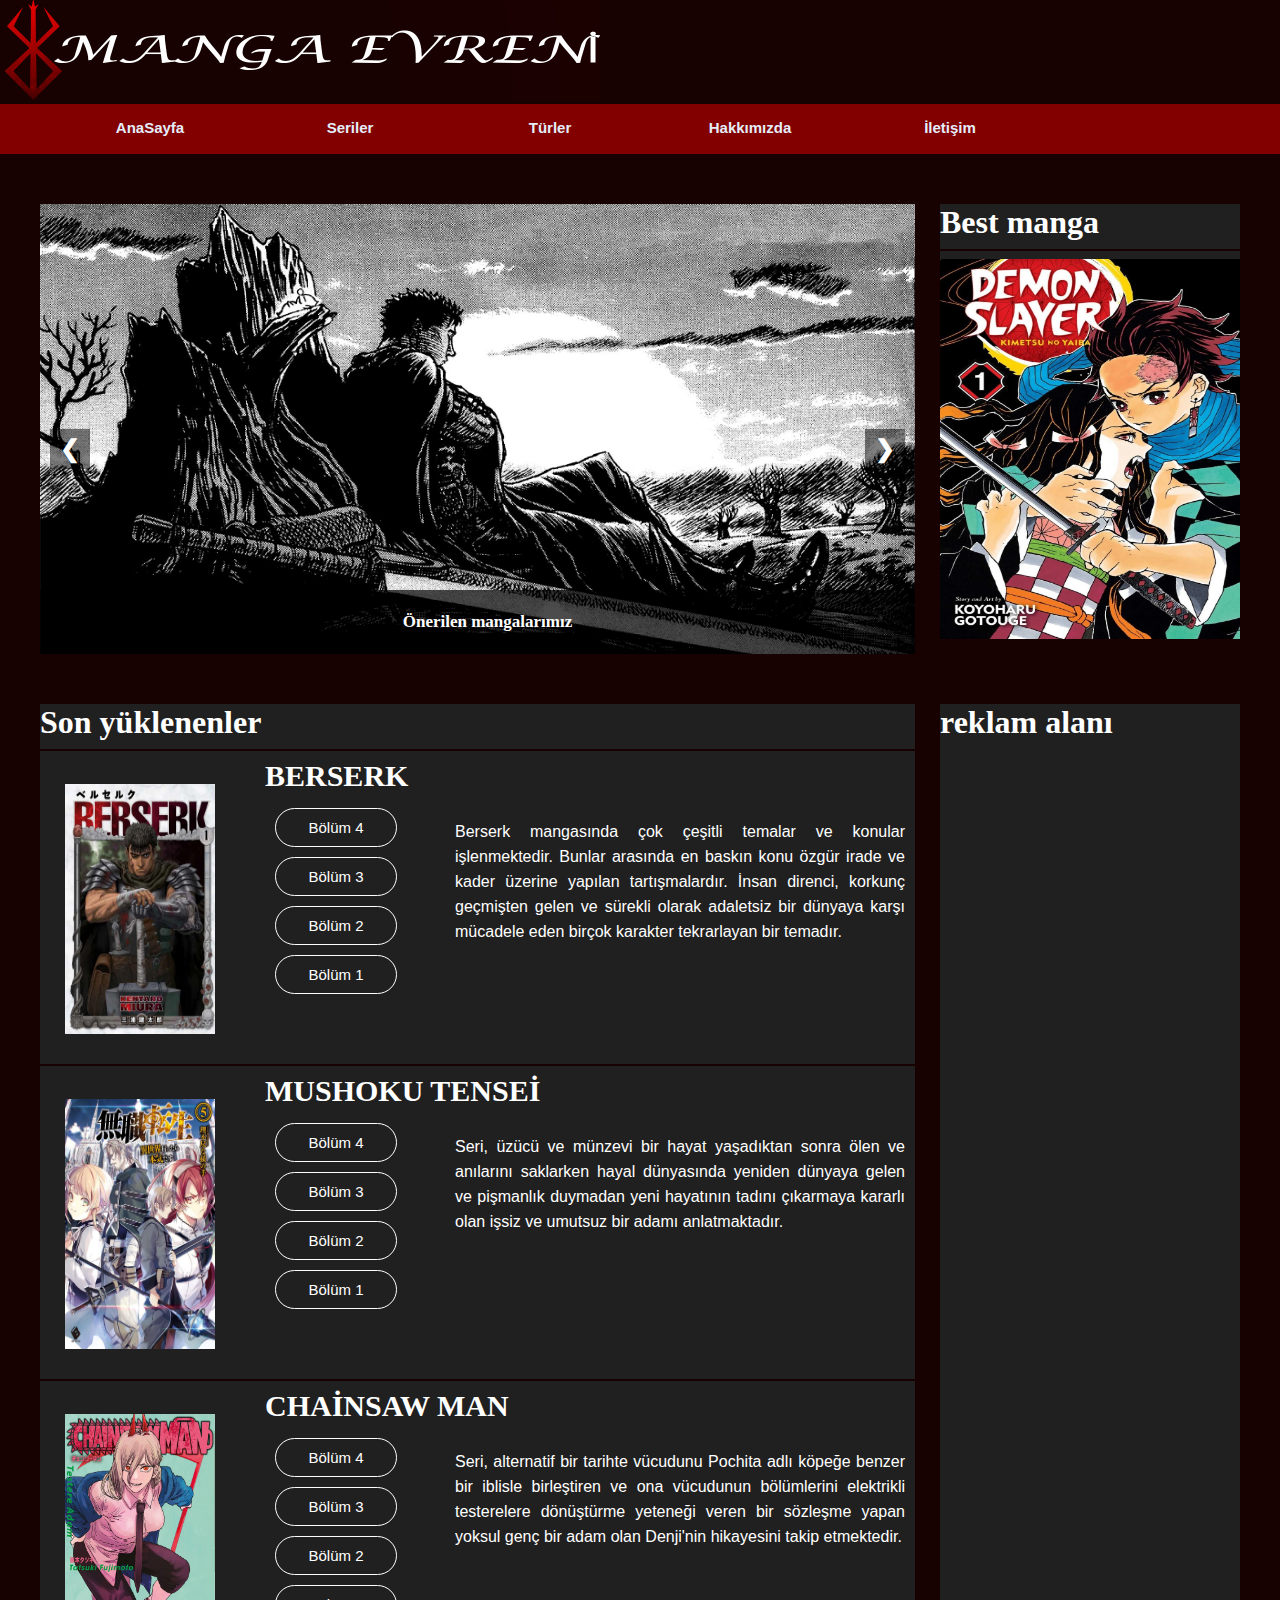
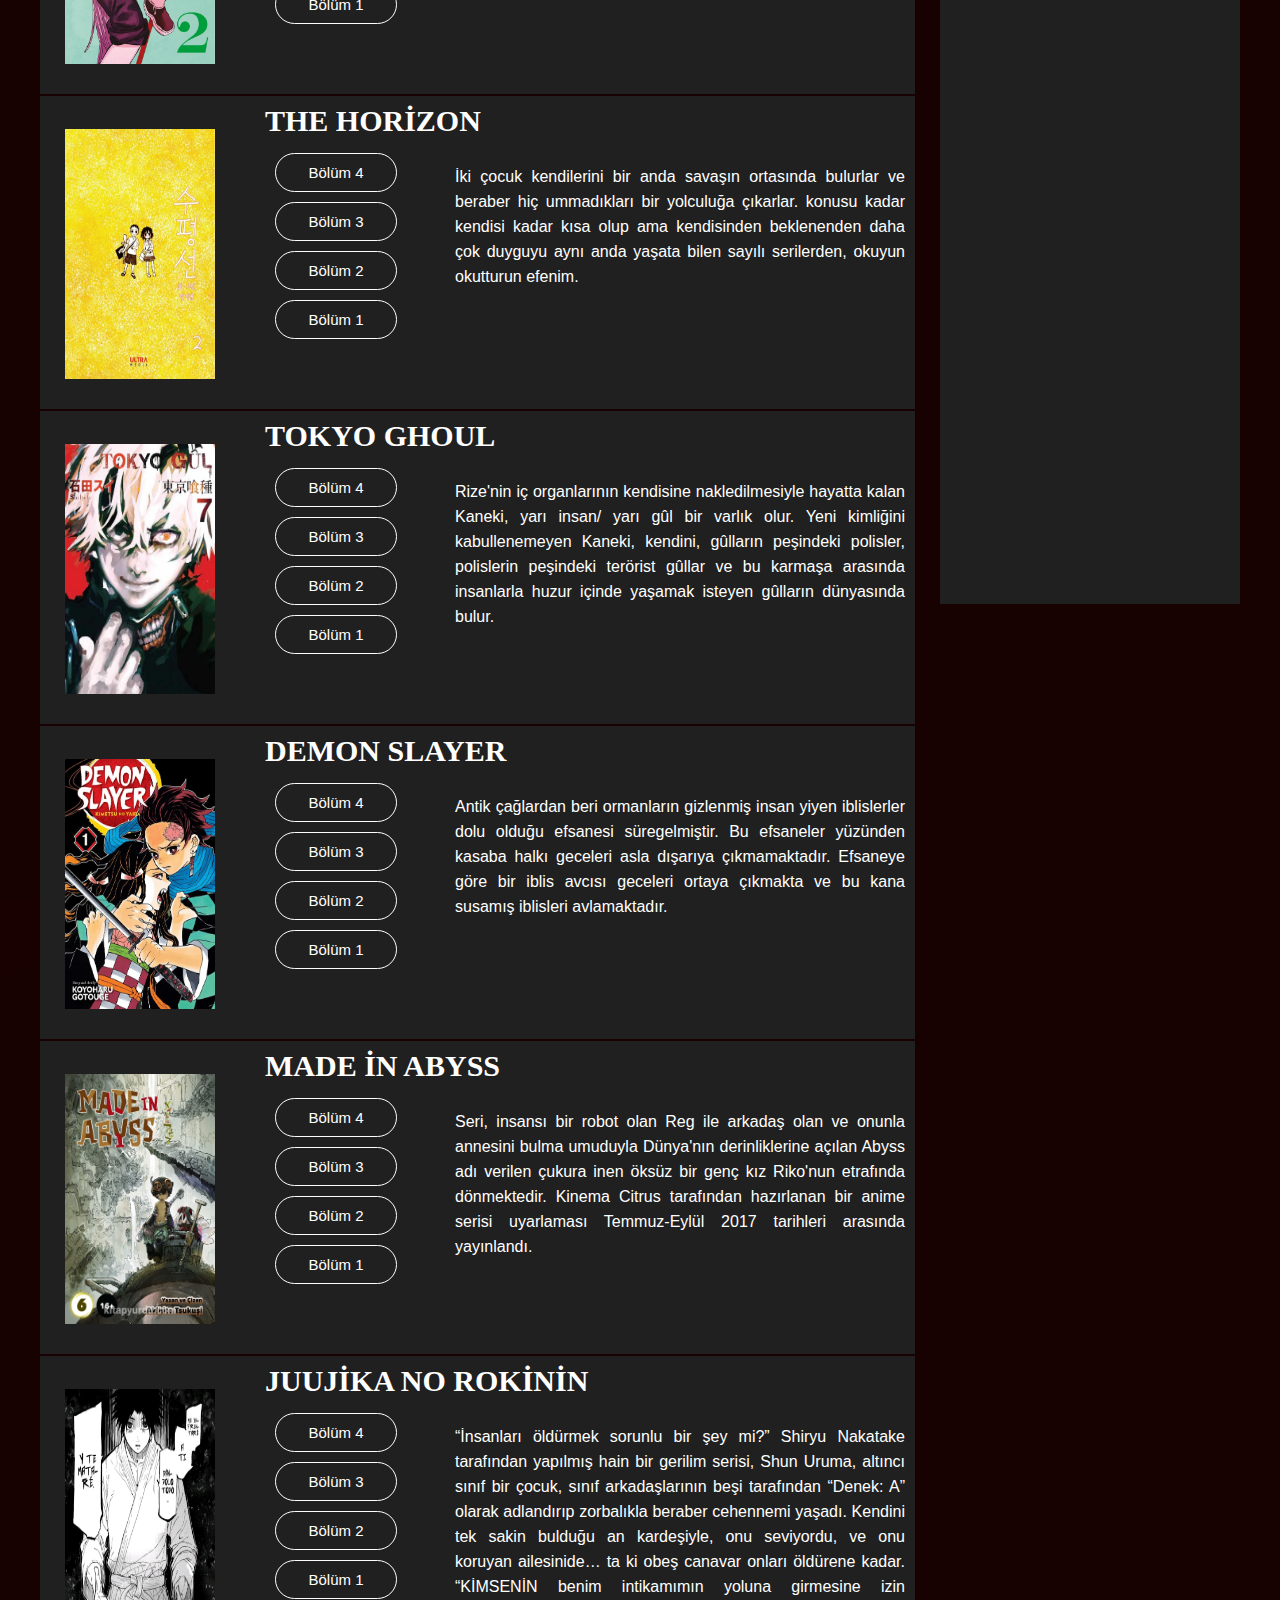
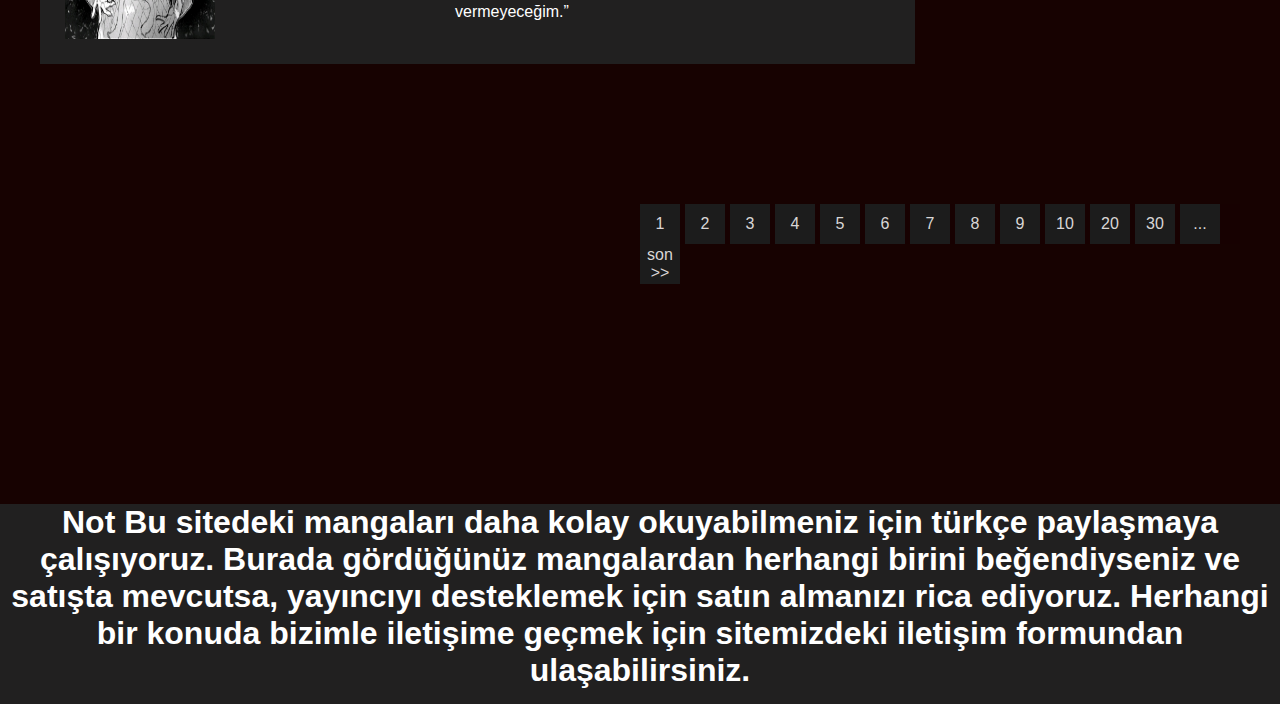
<file: index.html>
<!DOCTYPE html>
<html lang="en">
<head>
    <meta charset="UTF-8">
    <meta name="viewport" content="width=device-width, initial-scale=1.0">
    <title>Manga evreni/ AnaSayfa</title>
    <style>
        body {
            font-family: Arial, sans-serif;
            margin: 0;
            padding: 0;
        }

        .slider-container {
            width: 100%;
            overflow: hidden;
            position: relative;
        }

        .slider-wrapper {
            display: flex;
            transition: transform 0.5s ease-in-out;
        }

        .slide {
            min-width: 100%;
            box-sizing: border-box;
        }

        .slide img {
            width: 875px;
            height: 450px;
            display: block;
        }

        .arrow {
            position: absolute;
            top: 50%;
            width: 40px;
            height: 40px;
            background-color: rgba(0, 0, 0, 0.5);
            color: white;
            font-size: 24px;
            text-align: center;
            line-height: 40px;
            cursor: pointer;
            transition: background-color 0.3s ease-in-out;
        }

        .arrow:hover {
            background-color: rgba(0, 0, 0, 0.8);
        }

        .prev {
            left: 10px;
        }

        .next {
            right: 10px;
        }

        .text-container {
            position: absolute;
            bottom: 0;
            width: 100%;
            background-color: rgba(0, 0, 0, 0.7);
            color: white;
            text-align: center;
            padding: 10px;
        }
        .mngBolum li a:hover{
            background-color: #830000;
        }
        footer h1{
            font-family: Verdana, Geneva, Tahoma, sans-serif
        }

        
    </style>
    <link rel="stylesheet" href="still.css">
</head>
<body>
    <div id="container">
        <header><img src="res/banner3.jpg" alt=""></header>
        
        <nav>
            <ul>
                <li><a href="anaSayfa.html"> AnaSayfa</a></li>
                <li><a href="seriler.html">Seriler</a></li>
                <li><a href="Turler.html">Türler</a></li>
                <li><a href="hakkimizda.html">Hakkımızda</a></li>
                <li><a href="iletisim.html">İletişim</a></li>
            </ul>
        </nav>
        <section>
            <aside id="mngP">

                <div class="slider-container">
                    <div class="slider-wrapper">
                        <div class="slide">
                           <a href="mngBolum.html"><img src="res/Berserk_2.jpg" alt="Slide 1"></a> 
                        </div>
                        <div class="slide">
                            <a href="mngBolum.html"><img src="res/jujutsuKaisen.png" alt="Slide 2"></a>
                        </div>
                        <div class="slide">
                           <a href="mngBolum.html"><img src="res/tokyoGhoul.webp" alt="Slide 3"></a> 
                        </div>
                    </div>
                    <div class="text-container">
                        <p>Önerilen mangalarımız</p>
                    </div>
                    <div class="arrow prev">&#10094;</div>
                    <div class="arrow next">&#10095;</div>
                </div>
            
                <script>
                    const wrapper = document.querySelector('.slider-wrapper');
                    const slides = document.querySelectorAll('.slide');
                    const prev = document.querySelector('.prev');
                    const next = document.querySelector('.next');
            
                    let currentIndex = 0;
            
                    next.addEventListener('click', () => {
                        currentIndex = (currentIndex + 1) % slides.length;
                        updateSlider();
                    });
            
                    prev.addEventListener('click', () => {
                        currentIndex = (currentIndex - 1 + slides.length) % slides.length;
                        updateSlider();
                    });
            
                    function updateSlider() {
                        const newTransformValue = -currentIndex * 100 + '%';
                        wrapper.style.transform = 'translateX(' + newTransformValue + ')';
                    }
                </script>



            </aside>
            <aside id="mngB"><h1>Best manga</h1> <hr color="#170101"><img src="res/demonSlayerKapak.webp" style="width: 300px; height: 380px;"></aside>
            <aside id="mngLst">
                <h1>reklam alanı</h1>
            </aside>
            <aside id="manga">
                <h1>Son yüklenenler</h1>
                <hr color="#170101">
                <article>
                    <aside class="yazi">
                        <h1 class="mngBaslik"> <a href="mngBolum.html" style="text-decoration: none; color: white;">BERSERK</a></h1>
                        <p class="tanim">Berserk mangasında çok çeşitli temalar ve konular işlenmektedir. Bunlar arasında en baskın konu özgür irade ve kader üzerine yapılan tartışmalardır. İnsan direnci, korkunç geçmişten gelen ve sürekli olarak adaletsiz bir dünyaya karşı mücadele eden birçok karakter tekrarlayan bir temadır.</p>
                        <ul class="mngBolum">
                            <li><a href="mngBolum.html">Bölüm 4</a></li>
                            <li><a href="mngBolum.html">Bölüm 3</a></li>
                            <li><a href="mngBolum.html">Bölüm 2</a></li>
                            <li><a href="mngBolum.html">Bölüm 1</a></li>
                        </ul>
                    </aside>
                    <aside class="mngrsm"><a href="mngBolum.html"><img src="res/berserk-1-kapak.webp" alt=""></a></aside>
                </article>
                <hr color="#170101">
                <article>
                    <aside class="yazi">
                        <h1 class="mngBaslik"> <a href="mngBolum.html" style="text-decoration: none; color: white;">MUSHOKU TENSEİ</a></h1>
                        <p class="tanim">Seri, üzücü ve münzevi bir hayat yaşadıktan sonra ölen ve anılarını saklarken hayal dünyasında yeniden dünyaya gelen ve pişmanlık duymadan yeni hayatının tadını çıkarmaya kararlı olan işsiz ve umutsuz bir adamı anlatmaktadır.</p>
                        <ul class="mngBolum">
                            <li><a href="mngBolum.html">Bölüm 4</a></li>
                            <li><a href="mngBolum.html">Bölüm 3</a></li>
                            <li><a href="mngBolum.html">Bölüm 2</a></li>
                            <li><a href="mngBolum.html">Bölüm 1</a></li>
                        </ul>
                    </aside>
                    <aside class="mngrsm"><a href="mngBolum.html"><img src="res/MushokuTenseiKapak.jpg" alt=""></a></aside>
                </article>
                <hr color="#170101">
                <article>
                    <aside class="yazi">
                        <h1 class="mngBaslik"> <a href="mngBolum.html" style="text-decoration: none; color: white;">CHAİNSAW MAN</a></h1>
                        <p class="tanim">Seri, alternatif bir tarihte vücudunu Pochita adlı köpeğe benzer bir iblisle birleştiren ve ona vücudunun bölümlerini elektrikli testerelere dönüştürme yeteneği veren bir sözleşme yapan yoksul genç bir adam olan Denji'nin hikayesini takip etmektedir.</p>
                        <ul class="mngBolum">
                            <li><a href="mngBolum.html">Bölüm 4</a></li>
                            <li><a href="mngBolum.html">Bölüm 3</a></li>
                            <li><a href="mngBolum.html">Bölüm 2</a></li>
                            <li><a href="mngBolum.html">Bölüm 1</a></li>
                        </ul>
                    </aside>
                    <aside class="mngrsm"><a href="mngBolum.html"><img src="res/chainsaw-man-2-kapak.webp" alt=""></a></aside>
                </article>
                <hr color="#170101">
                <article>
                    <aside class="yazi">
                        <h1 class="mngBaslik"> <a href="mngBolum.html" style="text-decoration: none; color: white;">THE HORİZON</a></h1>
                        <p class="tanim">İki çocuk kendilerini bir anda savaşın ortasında bulurlar ve beraber hiç ummadıkları bir yolculuğa çıkarlar. konusu kadar kendisi kadar kısa olup ama kendisinden beklenenden daha çok duyguyu aynı anda yaşata bilen sayılı serilerden, okuyun okutturun efenim.</p>
                        <ul class="mngBolum">
                            <li><a href="mngBolum.html">Bölüm 4</a></li>
                            <li><a href="mngBolum.html">Bölüm 3</a></li>
                            <li><a href="mngBolum.html">Bölüm 2</a></li>
                            <li><a href="mngBolum.html">Bölüm 1</a></li>
                        </ul>
                    </aside>
                    <aside class="mngrsm"><a href="mngBolum.html"><img src="res/TheHorizonKapak.jpg" alt=""></a></aside>
                </article>
                <hr color="#170101">
                <article>
                    <aside class="yazi">
                        <h1 class="mngBaslik"> <a href="mngBolum.html" style="text-decoration: none; color: white;">TOKYO GHOUL</a></h1>
                        <p class="tanim">Rize'nin iç organlarının kendisine nakledilmesiyle hayatta kalan Kaneki, yarı insan/ yarı gûl bir varlık olur. Yeni kimliğini kabullenemeyen Kaneki, kendini, gûlların peşindeki polisler, polislerin peşindeki terörist gûllar ve bu karmaşa arasında insanlarla huzur içinde yaşamak isteyen gûlların dünyasında bulur.</p>
                        <ul class="mngBolum">
                            <li><a href="mngBolum.html">Bölüm 4</a></li>
                            <li><a href="mngBolum.html">Bölüm 3</a></li>
                            <li><a href="mngBolum.html">Bölüm 2</a></li>
                            <li><a href="mngBolum.html">Bölüm 1</a></li>
                        </ul>
                    </aside>
                    <aside class="mngrsm"><a href="mngBolum.html"><img src="res/tokyo-gul-7-kapak.webp" alt=""></a></aside>
                </article>
                <hr color="#170101">
                <article>
                    <aside class="yazi">
                        <h1 class="mngBaslik"> <a href="mngBolum.html" style="text-decoration: none; color: white;">DEMON SLAYER</a></h1>
                        <p class="tanim">Antik çağlardan beri ormanların gizlenmiş insan yiyen iblislerler dolu olduğu efsanesi süregelmiştir. Bu efsaneler yüzünden kasaba halkı geceleri asla dışarıya çıkmamaktadır. Efsaneye göre bir iblis avcısı geceleri ortaya çıkmakta ve bu kana susamış iblisleri avlamaktadır.</p>
                        <ul class="mngBolum">
                            <li><a href="mngBolum.html">Bölüm 4</a></li>
                            <li><a href="mngBolum.html">Bölüm 3</a></li>
                            <li><a href="mngBolum.html">Bölüm 2</a></li>
                            <li><a href="mngBolum.html">Bölüm 1</a></li>
                        </ul>
                    </aside>
                    <aside class="mngrsm"><a href="mngBolum.html"><img src="res/demonSlayerKapak.webp" alt=""></a></aside>
                </article>
                <hr color="#170101">
                <article>
                    <aside class="yazi">
                        <h1 class="mngBaslik"> <a href="mngBolum.html" style="text-decoration: none; color: white;">MADE İN ABYSS</a></h1>
                        <p class="tanim">Seri, insansı bir robot olan Reg ile arkadaş olan ve onunla annesini bulma umuduyla Dünya'nın derinliklerine açılan Abyss adı verilen çukura inen öksüz bir genç kız Riko'nun etrafında dönmektedir. Kinema Citrus tarafından hazırlanan bir anime serisi uyarlaması Temmuz-Eylül 2017 tarihleri arasında yayınlandı.</p>
                        <ul class="mngBolum">
                            <li><a href="mngBolum.html">Bölüm 4</a></li>
                            <li><a href="mngBolum.html">Bölüm 3</a></li>
                            <li><a href="mngBolum.html">Bölüm 2</a></li>
                            <li><a href="mngBolum.html">Bölüm 1</a></li>
                        </ul>
                    </aside>
                    <aside class="mngrsm"><a href="mngBolum.html"><img src="res/MadeİnAbyssKapak.jpg" alt=""></a></aside>
                </article>
                <hr color="#170101">
                <article>
                    <aside class="yazi">
                        <h1 class="mngBaslik"> <a href="mngBolum.html" style="text-decoration: none; color: white;">JUUJİKA NO ROKİNİN</a></h1>
                        <p class="tanim">“İnsanları öldürmek sorunlu bir şey mi?” Shiryu Nakatake tarafından yapılmış hain bir gerilim serisi,
                            Shun Uruma, altıncı sınıf bir çocuk, sınıf arkadaşlarının beşi tarafından “Denek: A” olarak adlandırıp zorbalıkla beraber cehennemi yaşadı. Kendini tek sakin bulduğu an kardeşiyle, onu seviyordu, ve onu koruyan ailesinide… ta ki obeş canavar onları öldürene kadar.
                            “KİMSENİN benim intikamımın yoluna girmesine izin vermeyeceğim.”</p>
                        <ul class="mngBolum">
                            <li><a href="mngBolum.html">Bölüm 4</a></li>
                            <li><a href="mngBolum.html">Bölüm 3</a></li>
                            <li><a href="mngBolum.html">Bölüm 2</a></li>
                            <li><a href="mngBolum.html">Bölüm 1</a></li>
                        </ul>
                    </aside>
                    <aside class="mngrsm"><a href="mngBolum.html"><img src="res/juujikaNoRokininKapak.jpg" alt=""></a></aside>
                </article>
            </aside>

            <aside id="sayfa">
                <a href="mngBolum.html">1</a>
                <a href="mngBolum.html">2</a>
                <a href="mngBolum.html">3</a>
                <a href="mngBolum.html">4</a>
                <a href="mngBolum.html">5</a>
                <a href="mngBolum.html">6</a>
                <a href="mngBolum.html">7</a>
                <a href="mngBolum.html">8</a>
                <a href="mngBolum.html">9</a>
                <a href="mngBolum.html">10</a>
                <a href="mngBolum.html">20</a>
                <a href="mngBolum.html">30</a>
                <a href="mngBolum.html">...</a>
                <a href="mngBolum.html">son >></a>
            </aside>
        </section>
        <footer ><h1>Not
            Bu sitedeki mangaları daha kolay okuyabilmeniz için türkçe paylaşmaya çalışıyoruz. Burada gördüğünüz mangalardan herhangi birini beğendiyseniz ve satışta mevcutsa, yayıncıyı desteklemek için satın almanızı rica ediyoruz. Herhangi bir konuda bizimle iletişime geçmek için sitemizdeki iletişim formundan ulaşabilirsiniz.</h1></footer>
    </div>
</body>
</html>
</file>
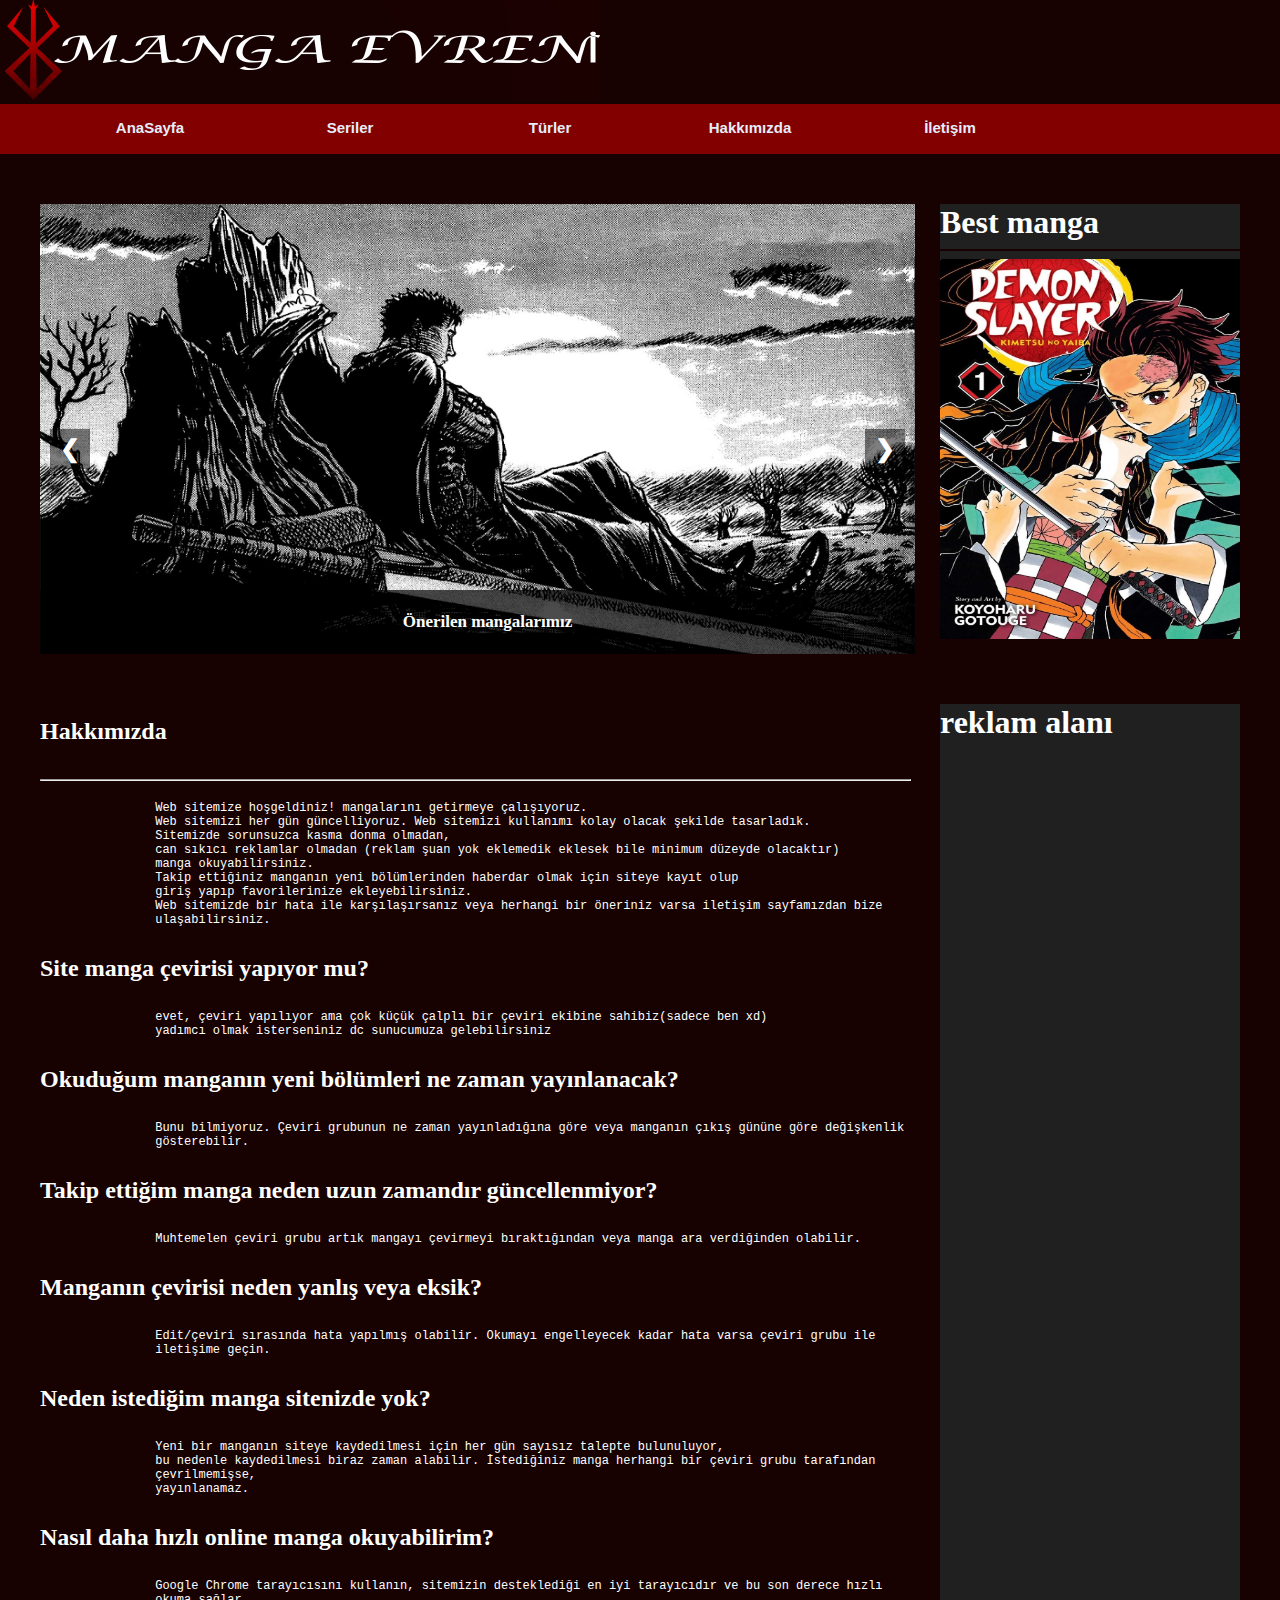
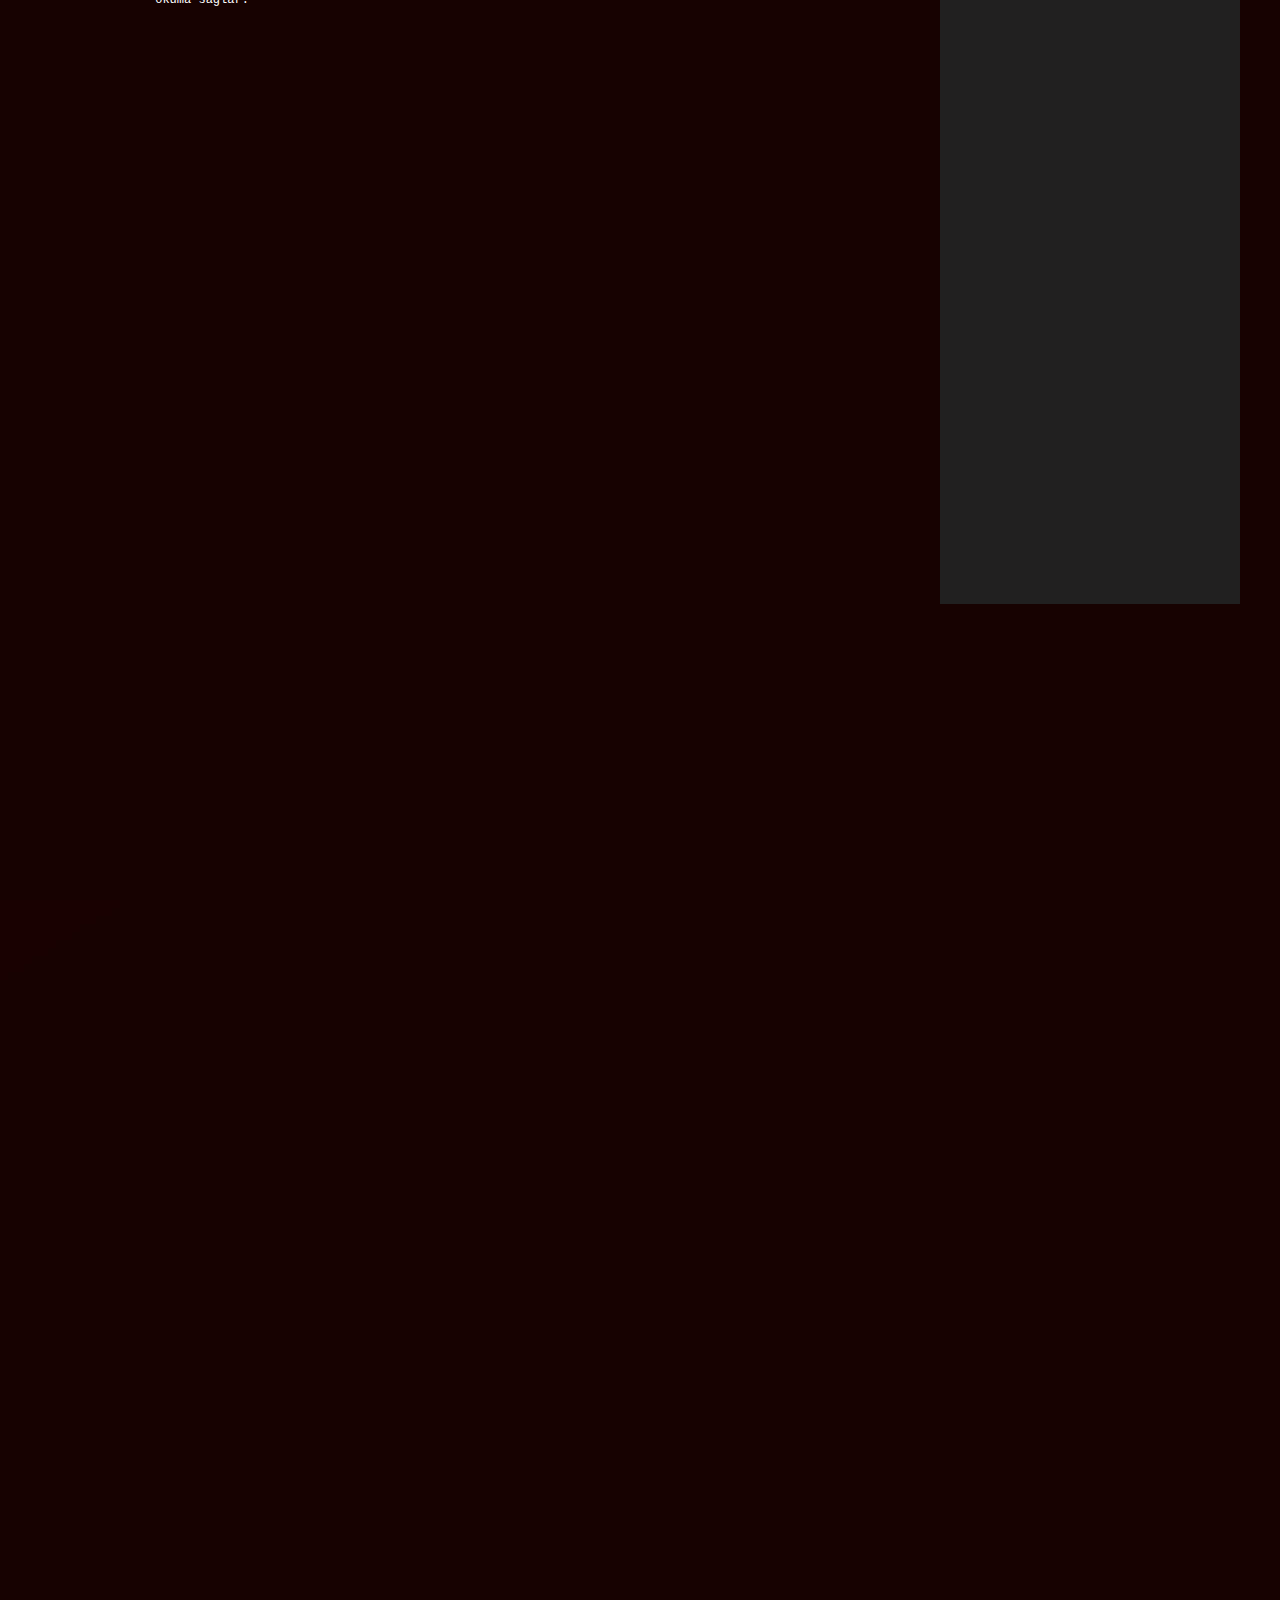
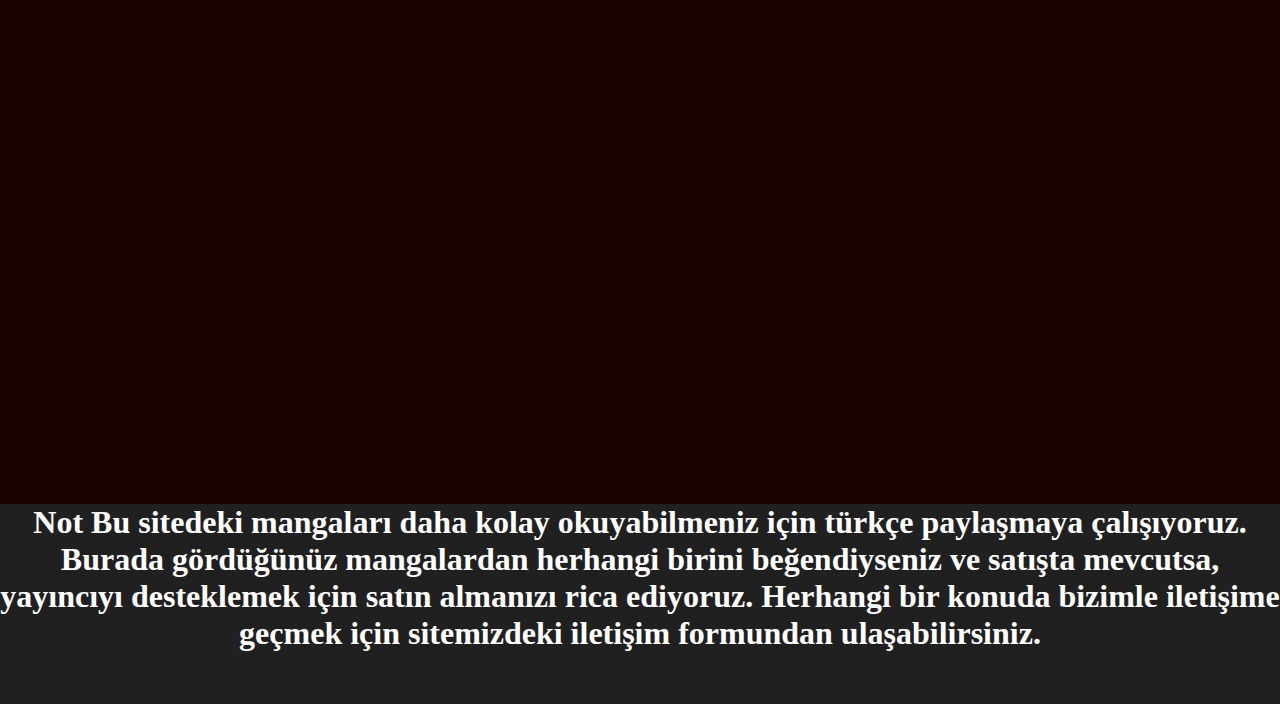
<file: hakkimizda.html>
<!DOCTYPE html>
<html lang="en">
<head>
    <meta charset="UTF-8">
    <meta name="viewport" content="width=device-width, initial-scale=1.0">
    <title>Manga evreni/ AnaSayfa</title>
    <style>
        body {
            font-family: Arial, sans-serif;
            margin: 0;
            padding: 0;
        }

        .slider-container {
            width: 100%;
            overflow: hidden;
            position: relative;
        }

        .slider-wrapper {
            display: flex;
            transition: transform 0.5s ease-in-out;
        }

        .slide {
            min-width: 100%;
            box-sizing: border-box;
        }

        .slide img {
            width: 875px;
            height: 450px;
            display: block;
        }

        .arrow {
            position: absolute;
            top: 50%;
            width: 40px;
            height: 40px;
            background-color: rgba(0, 0, 0, 0.5);
            color: white;
            font-size: 24px;
            text-align: center;
            line-height: 40px;
            cursor: pointer;
            transition: background-color 0.3s ease-in-out;
        }

        .arrow:hover {
            background-color: rgba(0, 0, 0, 0.8);
        }

        .prev {
            left: 10px;
        }

        .next {
            right: 10px;
        }

        .text-container {
            position: absolute;
            bottom: 0;
            width: 100%;
            background-color: rgba(0, 0, 0, 0.7);
            color: white;
            text-align: center;
            padding: 10px;
        }
        .mngBolum li a:hover{
            background-color: #830000;
        }
        

        
    </style>
    <link rel="stylesheet" href="still.css">
</head>
<body>
    <div id="container">
        <header><img src="res/banner3.jpg" alt=""></header>
        
        <nav>
            <ul>
                <li><a href="anaSayfa.html"> AnaSayfa</a></li>
                <li><a href="seriler.html">Seriler</a></li>
                <li><a href="Turler.html">Türler</a></li>
                <li><a href="hakkimizda.html">Hakkımızda</a></li>
                <li><a href="iletisim.html">İletişim</a></li>
            </ul>
        </nav>
        <section>
            <aside id="mngP">

                <div class="slider-container">
                    <div class="slider-wrapper">
                        <div class="slide">
                           <a href="mngBolum.html"><img src="res/Berserk_2.jpg" alt="Slide 1"></a> 
                        </div>
                        <div class="slide">
                            <a href="mngBolum.html"><img src="res/jujutsuKaisen.png" alt="Slide 2"></a>
                        </div>
                        <div class="slide">
                           <a href="mngBolum.html"><img src="res/tokyoGhoul.webp" alt="Slide 3"></a> 
                        </div>
                    </div>
                    <div class="text-container">
                        <p>Önerilen mangalarımız</p>
                    </div>
                    <div class="arrow prev">&#10094;</div>
                    <div class="arrow next">&#10095;</div>
                </div>
            
                <script>
                    const wrapper = document.querySelector('.slider-wrapper');
                    const slides = document.querySelectorAll('.slide');
                    const prev = document.querySelector('.prev');
                    const next = document.querySelector('.next');
            
                    let currentIndex = 0;
            
                    next.addEventListener('click', () => {
                        currentIndex = (currentIndex + 1) % slides.length;
                        updateSlider();
                    });
            
                    prev.addEventListener('click', () => {
                        currentIndex = (currentIndex - 1 + slides.length) % slides.length;
                        updateSlider();
                    });
            
                    function updateSlider() {
                        const newTransformValue = -currentIndex * 100 + '%';
                        wrapper.style.transform = 'translateX(' + newTransformValue + ')';
                    }
                </script>



            </aside>
            <aside id="mngB"><h1>Best manga</h1> <hr color="#170101"><img src="res/demonSlayerKapak.webp" style="width: 300px; height: 380px;"></aside>
            <aside id="mngLst">
                <h1>reklam alanı</h1>
            </aside>
            
           <pre id="hak">
            <h1>Hakkımızda</h1>
            <hr>
                Web sitemize hoşgeldiniz! mangalarını getirmeye çalışıyoruz.
                Web sitemizi her gün güncelliyoruz. Web sitemizi kullanımı kolay olacak şekilde tasarladık.
                Sitemizde sorunsuzca kasma donma olmadan,
                can sıkıcı reklamlar olmadan (reklam şuan yok eklemedik eklesek bile minimum düzeyde olacaktır)
                manga okuyabilirsiniz.
                Takip ettiğiniz manganın yeni bölümlerinden haberdar olmak için siteye kayıt olup
                giriş yapıp favorilerinize ekleyebilirsiniz.
                Web sitemizde bir hata ile karşılaşırsanız veya herhangi bir öneriniz varsa iletişim sayfamızdan bize 
                ulaşabilirsiniz.

                <h1>Site manga çevirisi yapıyor mu?</h1>

                evet, çeviri yapılıyor ama çok küçük çalplı bir çeviri ekibine sahibiz(sadece ben xd)
                yadımcı olmak isterseniniz dc sunucumuza gelebilirsiniz

                <h1>Okuduğum manganın yeni bölümleri ne zaman yayınlanacak?</h1>

                Bunu bilmiyoruz. Çeviri grubunun ne zaman yayınladığına göre veya manganın çıkış gününe göre değişkenlik 
                gösterebilir.

                <h1>Takip ettiğim manga neden uzun zamandır güncellenmiyor?</h1>

                Muhtemelen çeviri grubu artık mangayı çevirmeyi bıraktığından veya manga ara verdiğinden olabilir.

                <h1>Manganın çevirisi neden yanlış veya eksik?</h1>

                Edit/çeviri sırasında hata yapılmış olabilir. Okumayı engelleyecek kadar hata varsa çeviri grubu ile 
                iletişime geçin.

                <h1>Neden istediğim manga sitenizde yok?</h1>

                Yeni bir manganın siteye kaydedilmesi için her gün sayısız talepte bulunuluyor,
                bu nedenle kaydedilmesi biraz zaman alabilir. İstediğiniz manga herhangi bir çeviri grubu tarafından 
                çevrilmemişse,
                yayınlanamaz.

                <h1>Nasıl daha hızlı online manga okuyabilirim?</h1>

                Google Chrome tarayıcısını kullanın, sitemizin desteklediği en iyi tarayıcıdır ve bu son derece hızlı 
                okuma sağlar.
                </pre>
</section>
        <footer><h1>Not
            Bu sitedeki mangaları daha kolay okuyabilmeniz için türkçe paylaşmaya çalışıyoruz. Burada gördüğünüz mangalardan herhangi birini beğendiyseniz ve satışta mevcutsa, yayıncıyı desteklemek için satın almanızı rica ediyoruz. Herhangi bir konuda bizimle iletişime geçmek için sitemizdeki iletişim formundan ulaşabilirsiniz.</h1></footer>
    </div>
</body>
</html>
</file>
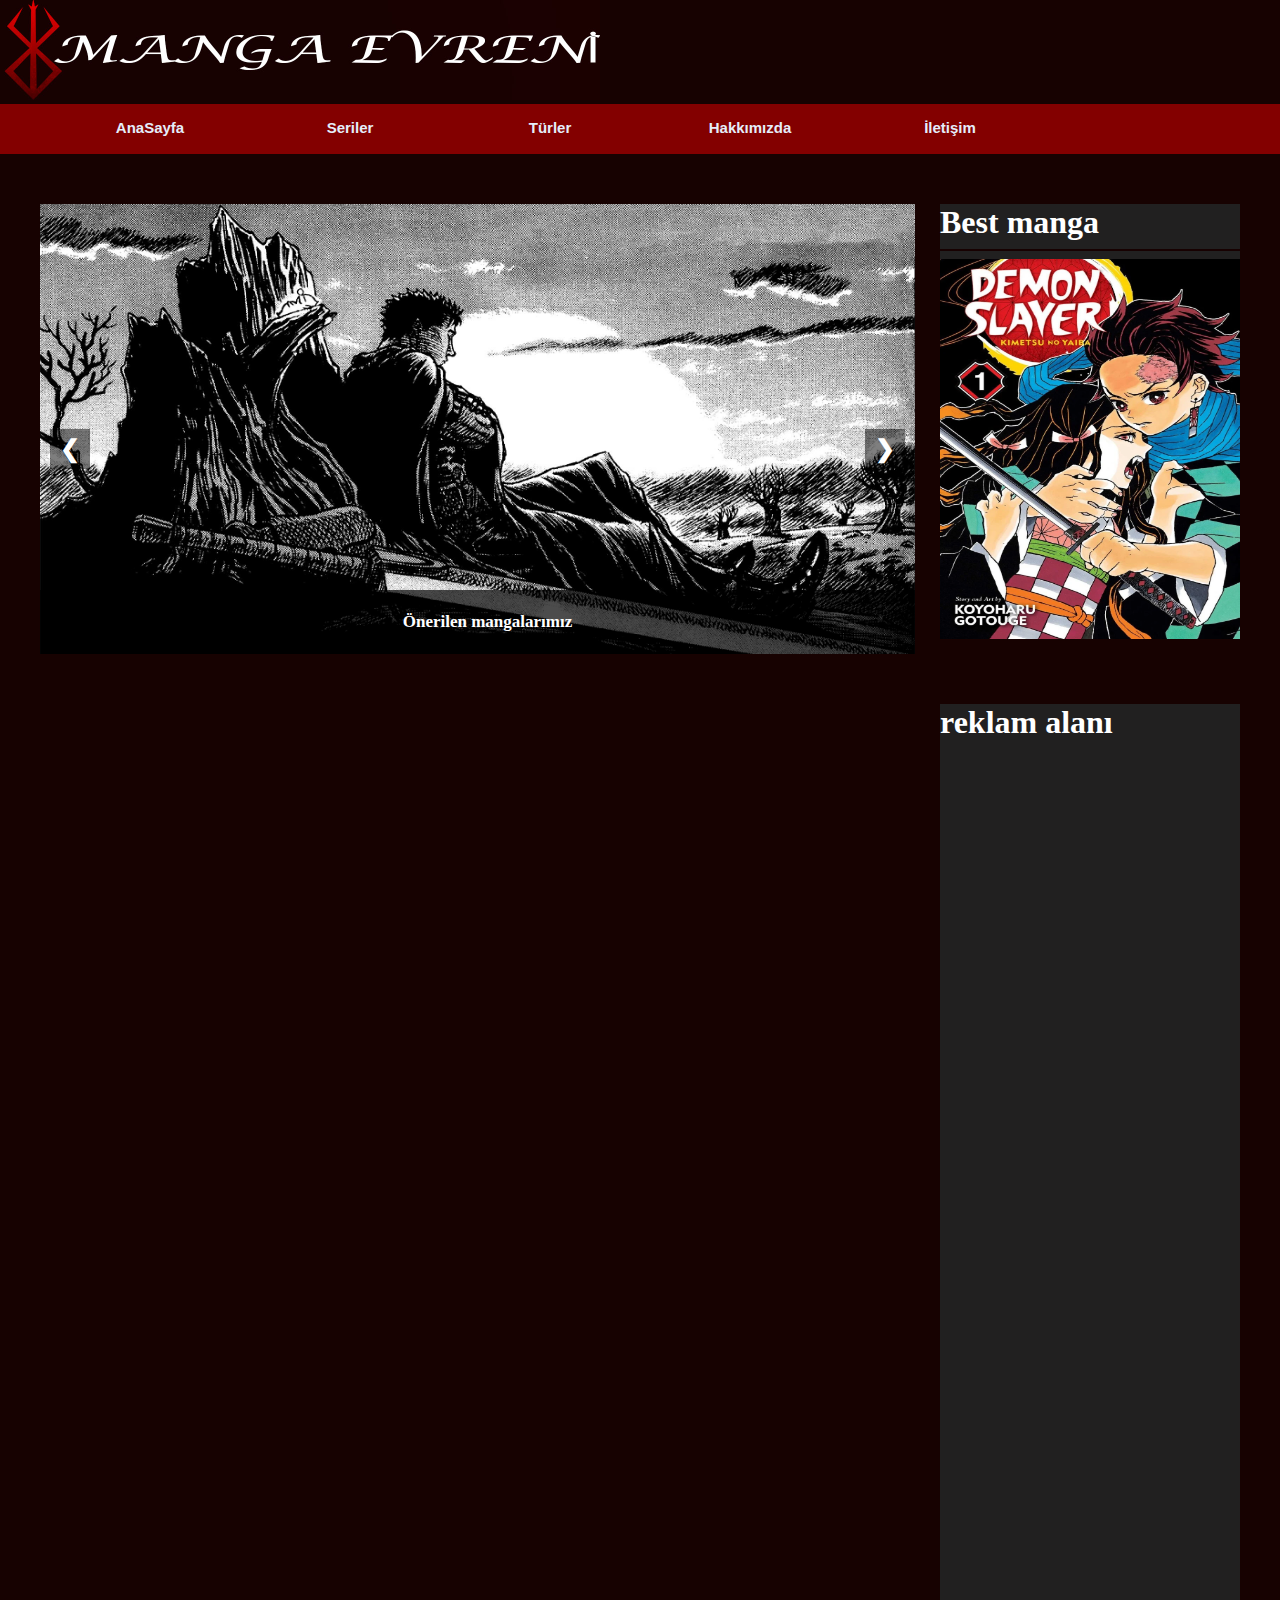
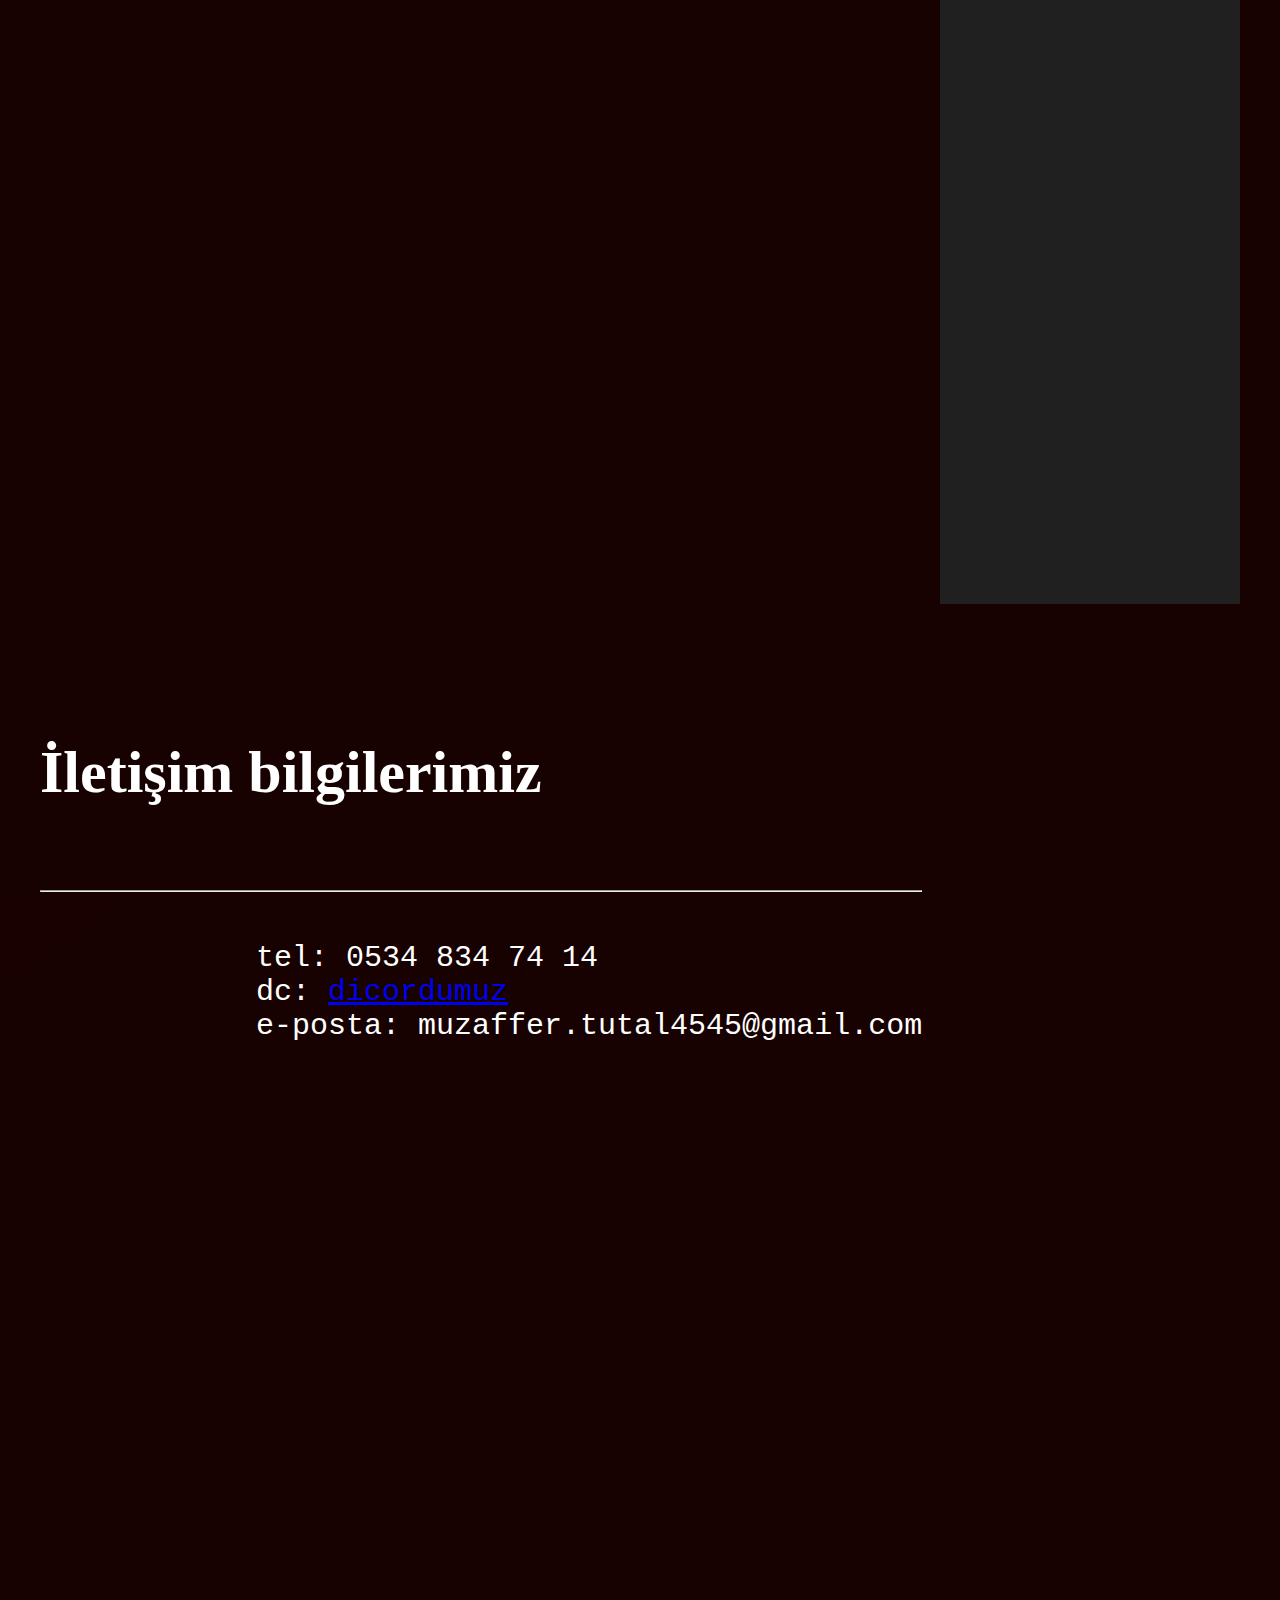
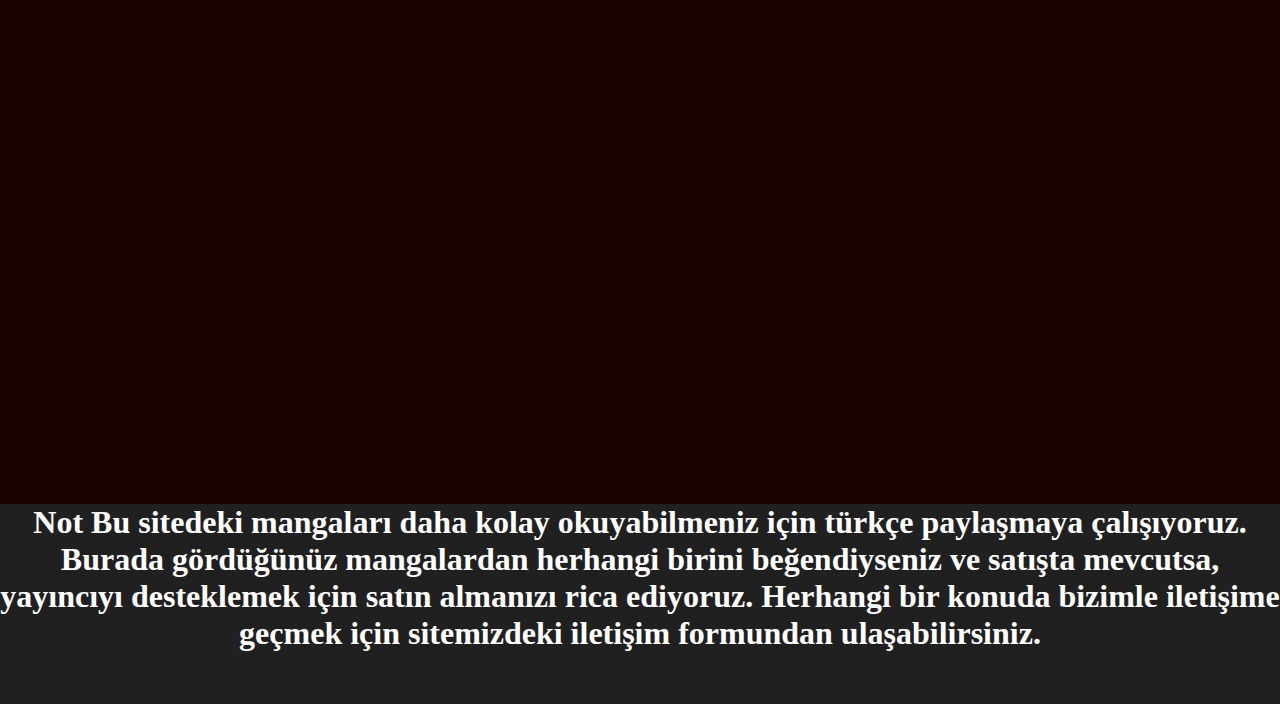
<file: iletisim.html>
<!DOCTYPE html>
<html lang="en">
<head>
    <meta charset="UTF-8">
    <meta name="viewport" content="width=device-width, initial-scale=1.0">
    <title>Manga evreni/ AnaSayfa</title>
    <style>
        body {
            font-family: Arial, sans-serif;
            margin: 0;
            padding: 0;
        }

        .slider-container {
            width: 100%;
            overflow: hidden;
            position: relative;
        }

        .slider-wrapper {
            display: flex;
            transition: transform 0.5s ease-in-out;
        }

        .slide {
            min-width: 100%;
            box-sizing: border-box;
        }

        .slide img {
            width: 875px;
            height: 450px;
            display: block;
        }

        .arrow {
            position: absolute;
            top: 50%;
            width: 40px;
            height: 40px;
            background-color: rgba(0, 0, 0, 0.5);
            color: white;
            font-size: 24px;
            text-align: center;
            line-height: 40px;
            cursor: pointer;
            transition: background-color 0.3s ease-in-out;
        }

        .arrow:hover {
            background-color: rgba(0, 0, 0, 0.8);
        }

        .prev {
            left: 10px;
        }

        .next {
            right: 10px;
        }

        .text-container {
            position: absolute;
            bottom: 0;
            width: 100%;
            background-color: rgba(0, 0, 0, 0.7);
            color: white;
            text-align: center;
            padding: 10px;
        }
        .mngBolum li a:hover{
            background-color: #830000;
        }
        #hak{
            font-size: 30px;
            float: left;
        }
        

        
    </style>
    <link rel="stylesheet" href="still.css">
</head>
<body>
    <div id="container">
        <header><img src="res/banner3.jpg" alt=""></header>
        
        <nav>
            <ul>
                <li><a href="anaSayfa.html"> AnaSayfa</a></li>
                <li><a href="seriler.html">Seriler</a></li>
                <li><a href="Turler.html">Türler</a></li>
                <li><a href="hakkimizda.html">Hakkımızda</a></li>
                <li><a href="iletisim.html">İletişim</a></li>
            </ul>
        </nav>
        <section>
            <aside id="mngP">

                <div class="slider-container">
                    <div class="slider-wrapper">
                        <div class="slide">
                           <a href="mngBolum.html"><img src="res/Berserk_2.jpg" alt="Slide 1"></a> 
                        </div>
                        <div class="slide">
                            <a href="mngBolum.html"><img src="res/jujutsuKaisen.png" alt="Slide 2"></a>
                        </div>
                        <div class="slide">
                           <a href="mngBolum.html"><img src="res/tokyoGhoul.webp" alt="Slide 3"></a> 
                        </div>
                    </div>
                    <div class="text-container">
                        <p>Önerilen mangalarımız</p>
                    </div>
                    <div class="arrow prev">&#10094;</div>
                    <div class="arrow next">&#10095;</div>
                </div>
            
                <script>
                    const wrapper = document.querySelector('.slider-wrapper');
                    const slides = document.querySelectorAll('.slide');
                    const prev = document.querySelector('.prev');
                    const next = document.querySelector('.next');
            
                    let currentIndex = 0;
            
                    next.addEventListener('click', () => {
                        currentIndex = (currentIndex + 1) % slides.length;
                        updateSlider();
                    });
            
                    prev.addEventListener('click', () => {
                        currentIndex = (currentIndex - 1 + slides.length) % slides.length;
                        updateSlider();
                    });
            
                    function updateSlider() {
                        const newTransformValue = -currentIndex * 100 + '%';
                        wrapper.style.transform = 'translateX(' + newTransformValue + ')';
                    }
                </script>



            </aside>
            <aside id="mngB"><h1>Best manga</h1> <hr color="#170101"><img src="res/demonSlayerKapak.webp" style="width: 300px; height: 380px;"></aside>
            <aside id="mngLst">
                <h1>reklam alanı</h1>
            </aside>
            
           <pre id="hak">
            <h1>İletişim bilgilerimiz</h1>
            <hr>
            tel: 0534 834 74 14
            dc: <a href="https://discord.com/">dicordumuz</a>
            e-posta: muzaffer.tutal4545@gmail.com
            </pre>
</section>
        <footer><h1>Not
            Bu sitedeki mangaları daha kolay okuyabilmeniz için türkçe paylaşmaya çalışıyoruz. Burada gördüğünüz mangalardan herhangi birini beğendiyseniz ve satışta mevcutsa, yayıncıyı desteklemek için satın almanızı rica ediyoruz. Herhangi bir konuda bizimle iletişime geçmek için sitemizdeki iletişim formundan ulaşabilirsiniz.</h1></footer>
    </div>
</body>
</html>
</file>
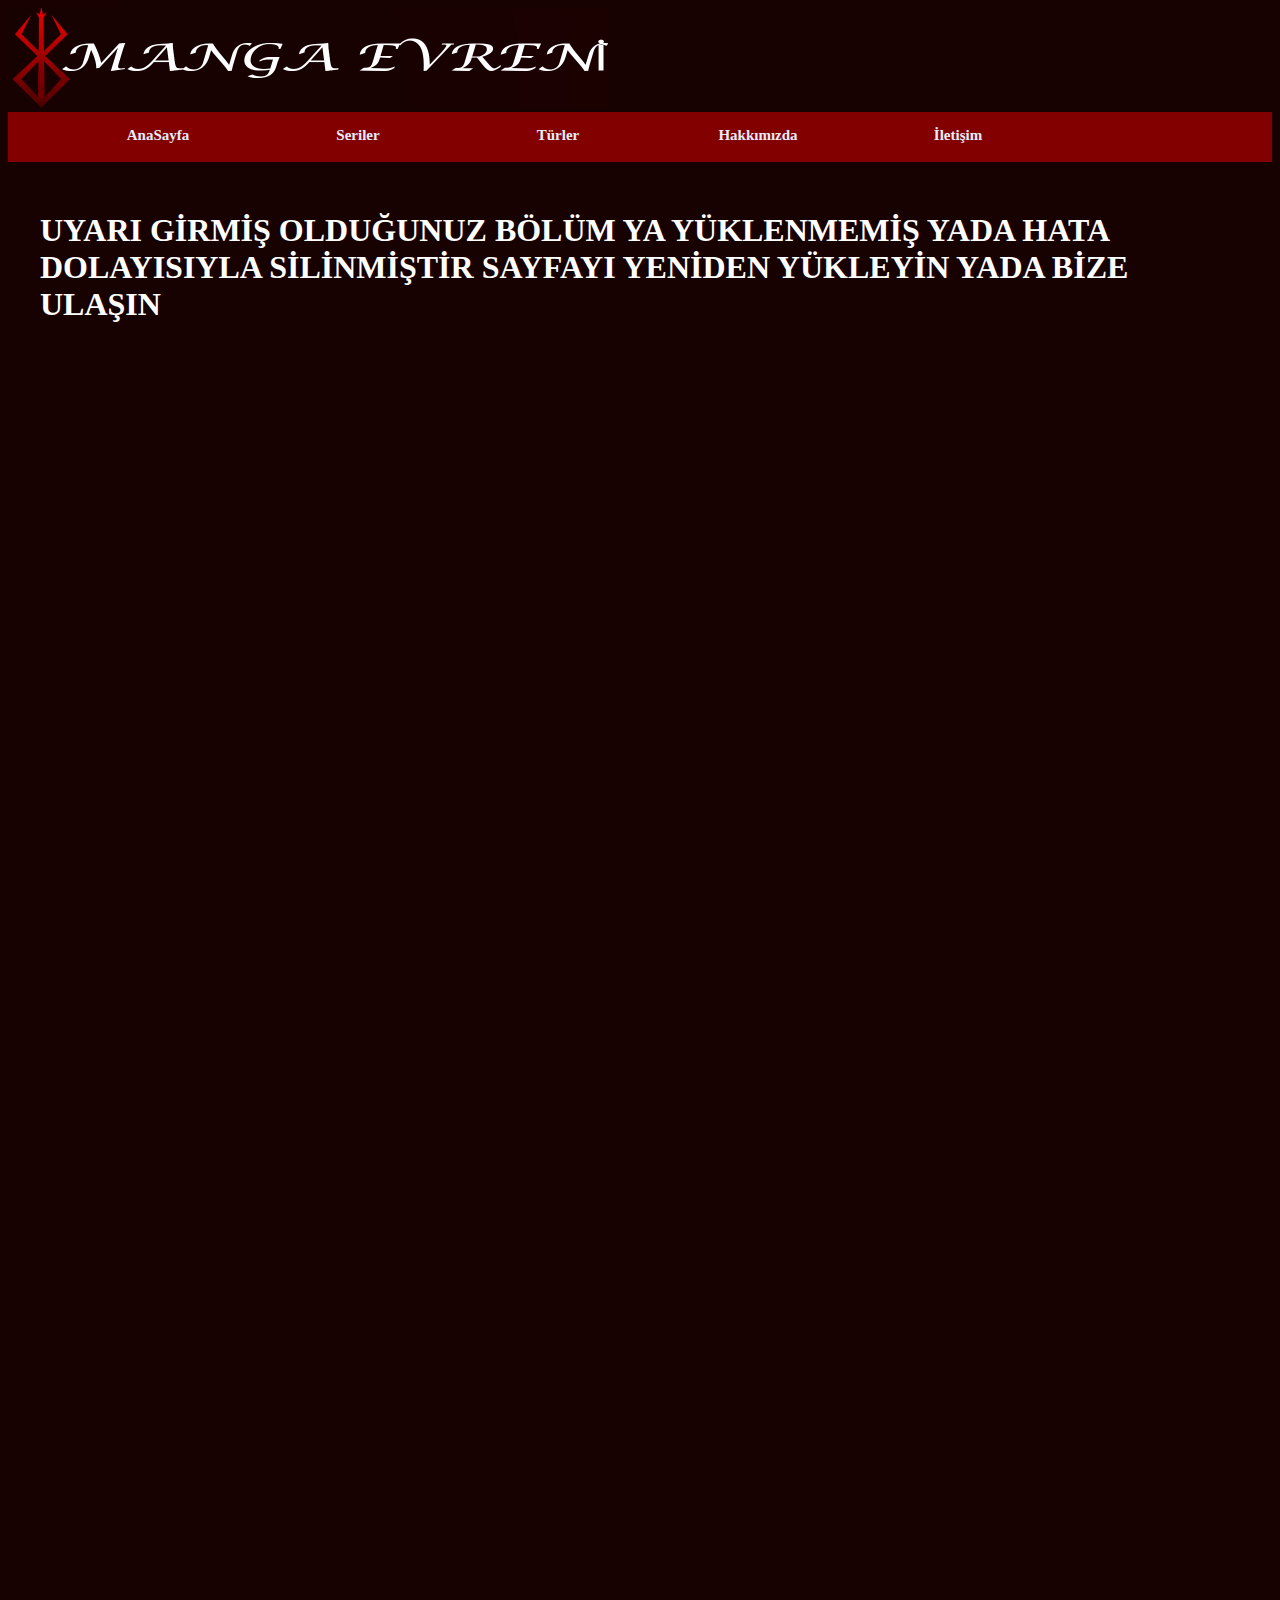
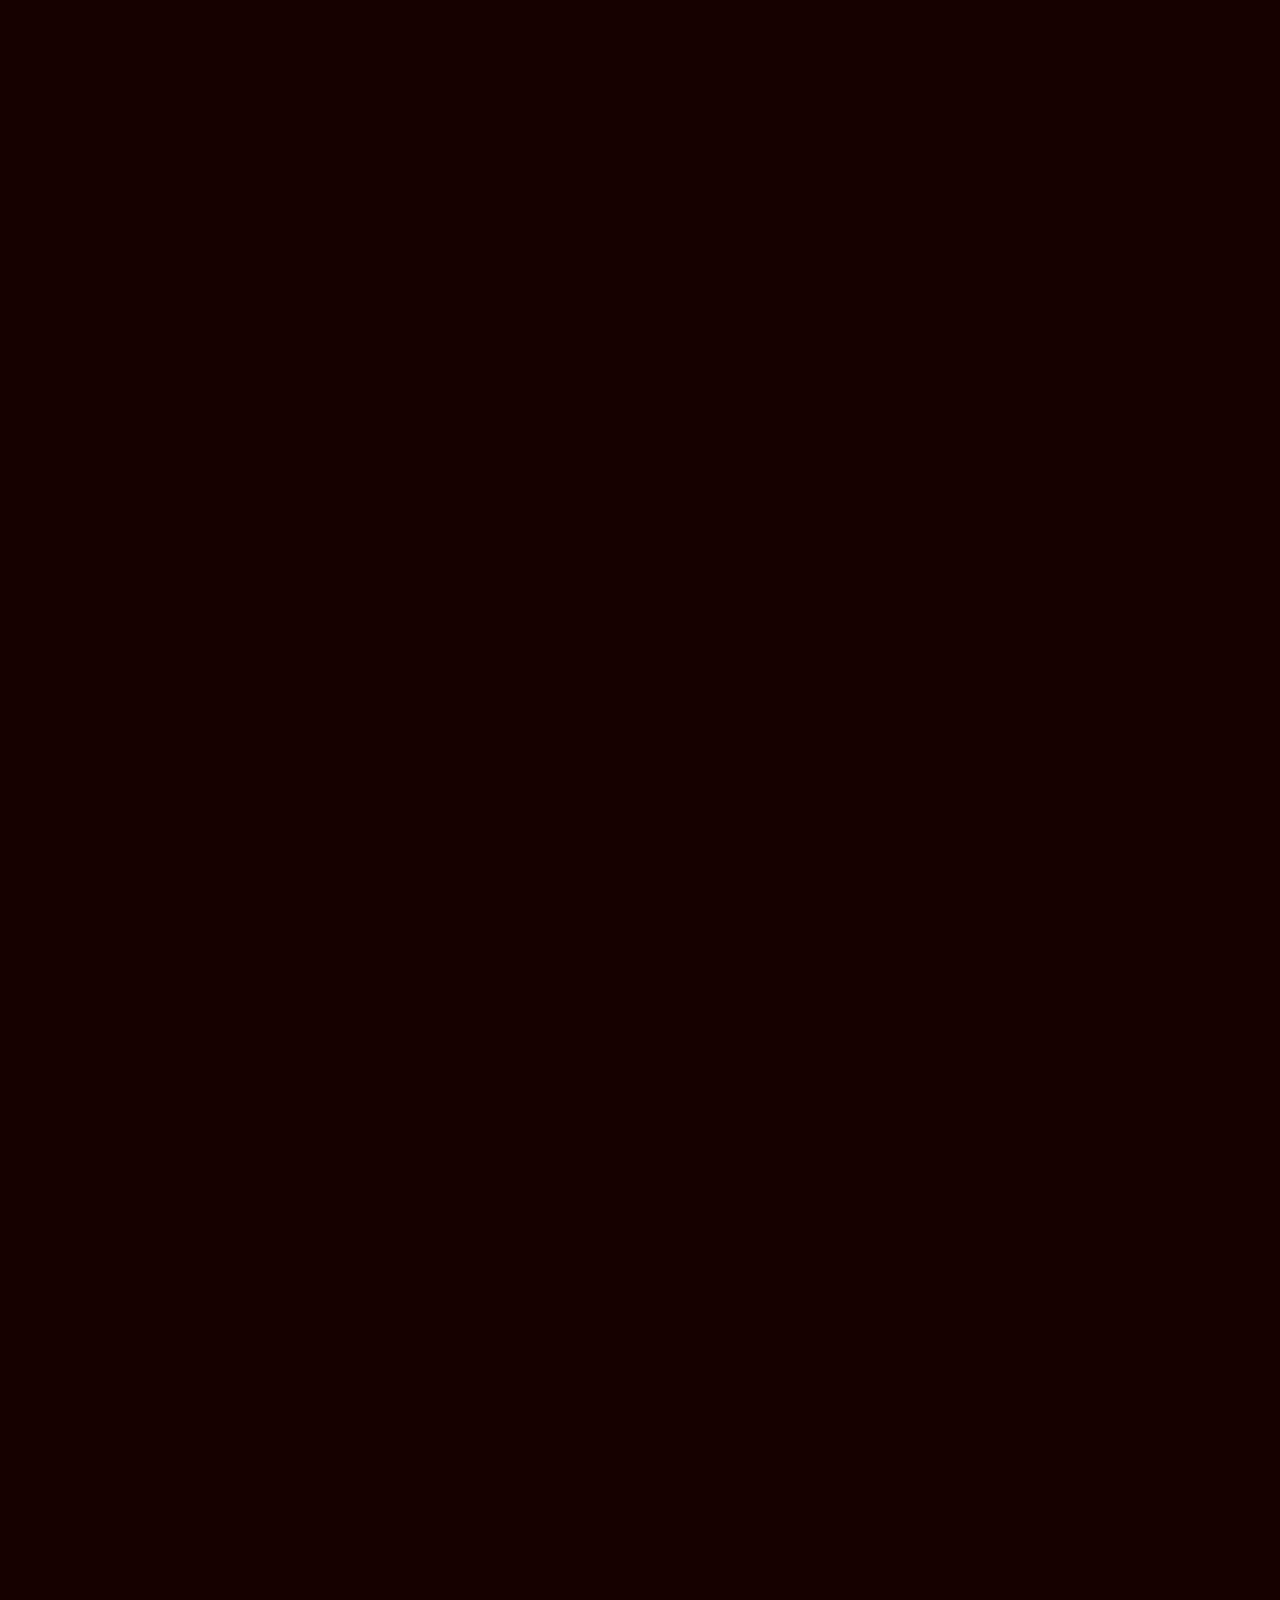
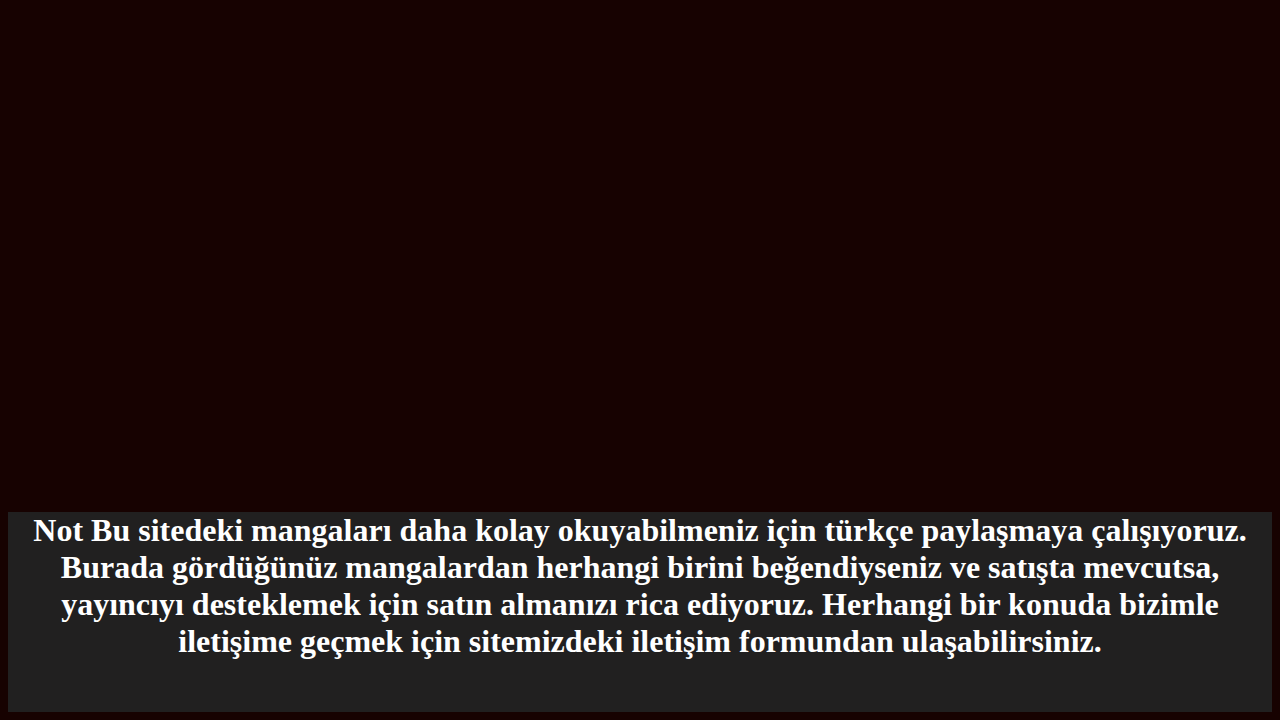
<file: mngBolum.html>
<!DOCTYPE html>
<html lang="en">
<head>
    <meta charset="UTF-8">
    <meta name="viewport" content="width=device-width, initial-scale=1.0">
    <title>Manga Evreni</title>
    
    <link rel="stylesheet" href="still.css">
</head>
<body>
    <div id="container">
        <header><img src="res/banner3.jpg" alt=""></header>
        <nav>
            <ul>
                <li><a href="anaSayfa.html">AnaSayfa</a></li>
                <li><a href="seriler.html">Seriler</a></li>
                <li><a href="Turler.html">Türler</a></li>
                <li><a href="hakkimizda.html">Hakkımızda</a></li>
                <li><a href="iletisim.html">İletişim</a></li>
            </ul>
        </nav>
        <section>
           <h1>UYARI GİRMİŞ OLDUĞUNUZ BÖLÜM YA YÜKLENMEMİŞ YADA HATA DOLAYISIYLA SİLİNMİŞTİR SAYFAYI YENİDEN YÜKLEYİN YADA BİZE ULAŞIN</h1>
        </section>
        <footer><h1>Not
            Bu sitedeki mangaları daha kolay okuyabilmeniz için türkçe paylaşmaya çalışıyoruz. Burada gördüğünüz mangalardan herhangi birini beğendiyseniz ve satışta mevcutsa, yayıncıyı desteklemek için satın almanızı rica ediyoruz. Herhangi bir konuda bizimle iletişime geçmek için sitemizdeki iletişim formundan ulaşabilirsiniz.</h1></footer>
    </div>
</body>
</html>
</file>
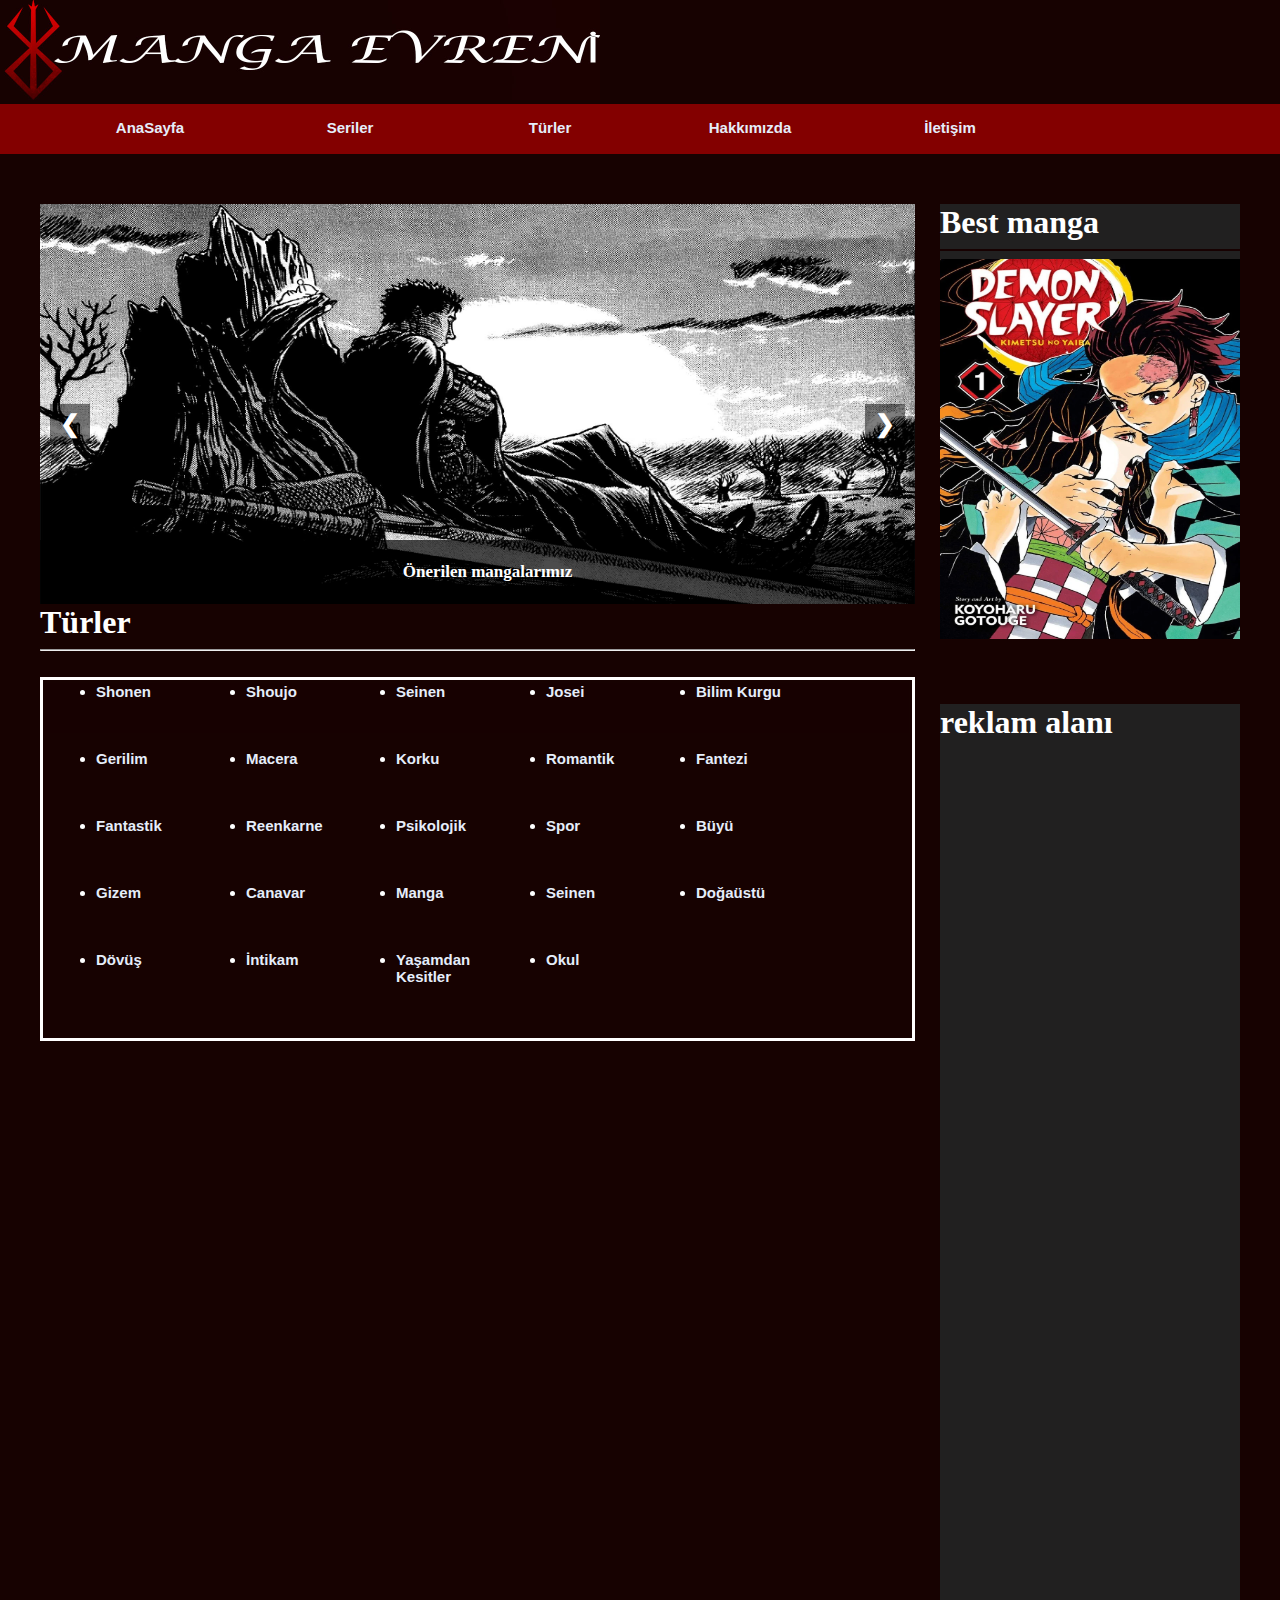
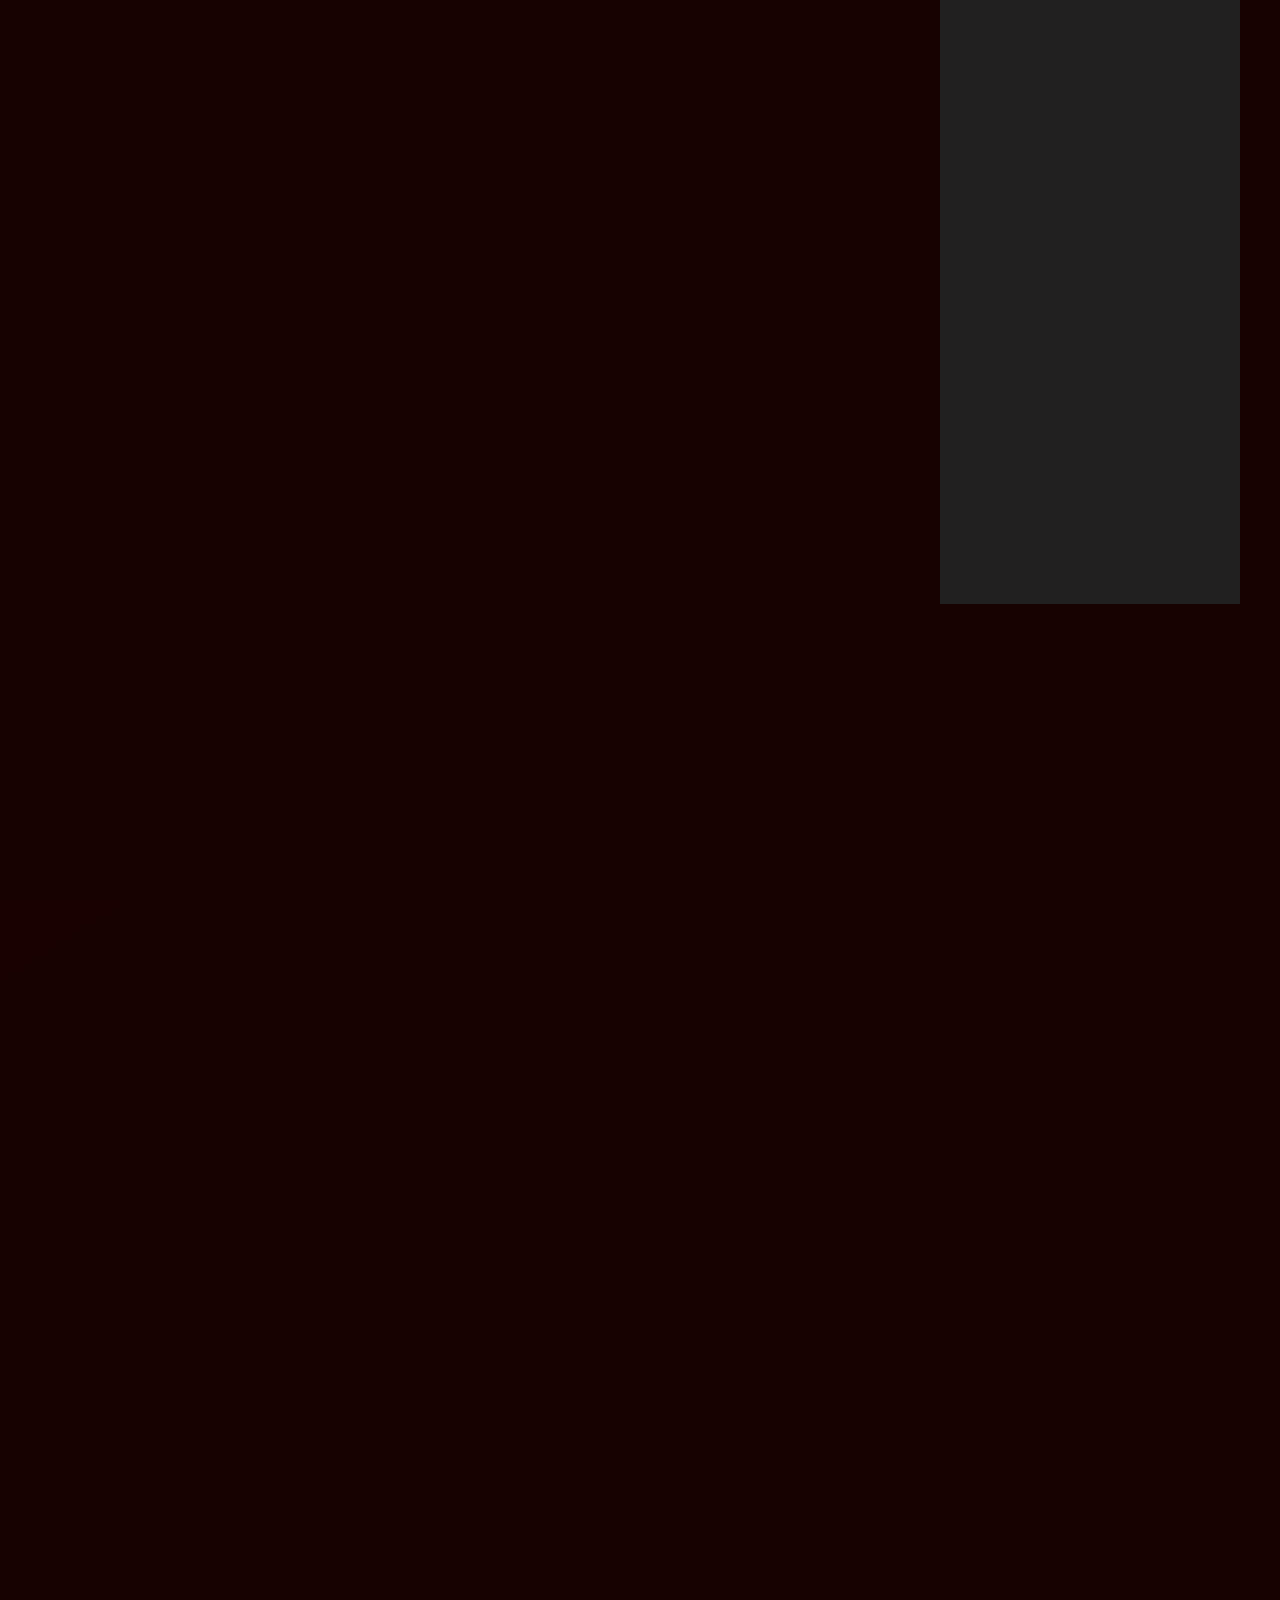
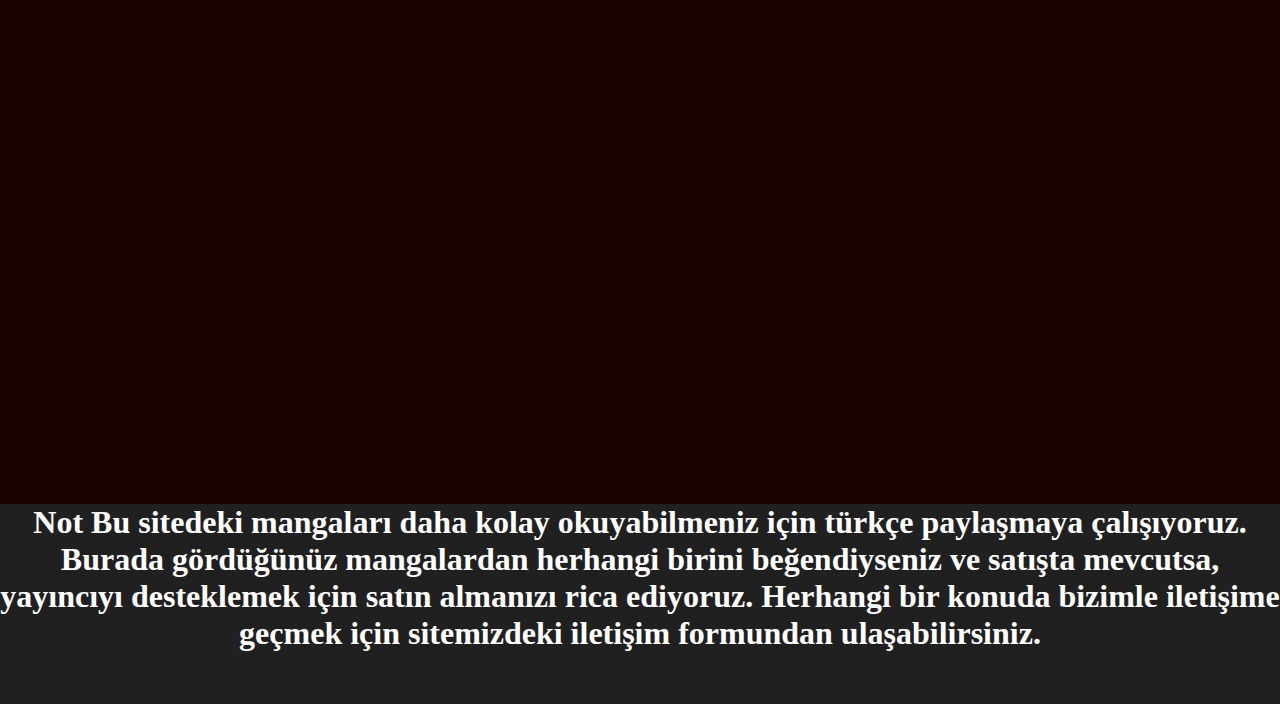
<file: Turler.html>
<!DOCTYPE html>
<html lang="en">
<head>
    <meta charset="UTF-8">
    <meta name="viewport" content="width=device-width, initial-scale=1.0">
    <title>Manga evreni/ AnaSayfa</title>
    <style>
        body {
            font-family: Arial, sans-serif;
            margin: 0;
            padding: 0;
        }

        .slider-container {
            width: 100%;
            overflow: hidden;
            position: relative;
        }

        .slider-wrapper {
            display: flex;
            transition: transform 0.5s ease-in-out;
        }

        .slide {
            min-width: 100%;
            box-sizing: border-box;
        }

        .slide img {
            width: 875px;
            height: 400px;
            display: block;
        }

        .arrow {
            position: absolute;
            top: 50%;
            width: 40px;
            height: 40px;
            background-color: rgba(0, 0, 0, 0.5);
            color: white;
            font-size: 24px;
            text-align: center;
            line-height: 40px;
            cursor: pointer;
            transition: background-color 0.3s ease-in-out;
        }

        .arrow:hover {
            background-color: rgba(0, 0, 0, 0.8);
        }

        .prev {
            left: 10px;
        }

        .next {
            right: 10px;
        }

        .text-container {
            position: absolute;
            bottom: 0;
            width: 100%;
            background-color: rgba(0, 0, 0, 0.7);
            color: white;
            text-align: center;
            padding: 10px;
        }
        .mngBolum li a:hover{
            background-color: #830000;
        }
        #Turler a:hover{
    border-bottom: none;
    color: red;
                   }
    #Turler li{
        margin-bottom: 50px;
        margin-left: 50px;
    }
    #Turler li a{
    font-size: 15px;
    font-weight: bold;
    color: #e5edfa;
    text-align: left;
    width: 100px;
    display: block;
    text-decoration: none;
    margin-left: 100px;
    padding: 0px;
    margin: 0px;
    }
    #Turler li{
        list-style-type: disc;
    }
    #back{
        background-color:#170101;
    }
    table{
        border: 3px solid white;
    }

        
    </style>
    <link rel="stylesheet" href="still.css">
</head>
<body>
    <div id="container">
        <header><img src="res/banner3.jpg" alt=""></header>
        
        <nav>
            <ul>
                <li><a href="anaSayfa.html"> AnaSayfa</a></li>
                <li><a href="seriler.html">Seriler</a></li>
                <li><a href="Turler.html">Türler</a></li>
                <li><a href="hakkimizda.html">Hakkımızda</a></li>
                <li><a href="iletisim.html">İletişim</a></li>
            </ul>
        </nav>
        <section>
            <aside id="mngP">

                <div class="slider-container">
                    <div class="slider-wrapper">
                        <div class="slide">
                           <a href="mngBolum.html"><img src="res/Berserk_2.jpg" alt="Slide 1"></a> 
                        </div>
                        <div class="slide">
                            <a href="mngBolum.html"><img src="res/jujutsuKaisen.png" alt="Slide 2"></a>
                        </div>
                        <div class="slide">
                           <a href="mngBolum.html"><img src="res/tokyoGhoul.webp" alt="Slide 3"></a> 
                        </div>
                    </div>
                    <div class="text-container">
                        <p>Önerilen mangalarımız</p>
                    </div>
                    <div class="arrow prev">&#10094;</div>
                    <div class="arrow next">&#10095;</div>
                </div>
            
                <script>
                    const wrapper = document.querySelector('.slider-wrapper');
                    const slides = document.querySelectorAll('.slide');
                    const prev = document.querySelector('.prev');
                    const next = document.querySelector('.next');
            
                    let currentIndex = 0;
            
                    next.addEventListener('click', () => {
                        currentIndex = (currentIndex + 1) % slides.length;
                        updateSlider();
                    });
            
                    prev.addEventListener('click', () => {
                        currentIndex = (currentIndex - 1 + slides.length) % slides.length;
                        updateSlider();
                    });
            
                    function updateSlider() {
                        const newTransformValue = -currentIndex * 100 + '%';
                        wrapper.style.transform = 'translateX(' + newTransformValue + ')';
                    }
                </script>



            </aside>
            
            <aside id="mngB"><h1>Best manga</h1> <hr color="#170101"><img src="res/demonSlayerKapak.webp" style="width: 300px; height: 380px;"></aside>
            <aside id="mngLst">
                <h1>reklam alanı</h1>
            </aside>
        <br><br><br>
            <h1>Türler</h1>
            <hr>
            <br>
            <table>
                <td>
            <nav id="back">
                <ul id="Turler">
                 <li><a href="">Shonen</a></li> 
                 <li><a href="">Shoujo</a></li> 
                 <li><a href="">Seinen</a></li>  
                 <li><a href="">Josei</a></li>  
                 <li><a href="">Bilim Kurgu</a> 
                 <li><a href="">Gerilim</a></li>  
                 <li><a href="">Macera</a></li> 
                 <li><a href="">Korku</a></li> 
                 <li><a href="">Romantik</a></li>  
                 <li><a href="">Fantezi</a> </li>  
                 <li><a href="">Fantastik</a> </li> 
                 <li><a href="">Reenkarne</a>  </li>
                 <li><a href="">Psikolojik</a></li>
                 <li><a href="">Spor</a></li>
                 <li><a href="">Büyü</a></li>
                 <li><a href="">Gizem</a></li>
                 <li><a href="">Canavar</a> </li>
                 <li><a href="">Manga</a> </li>
                 <li><a href="">Seinen</a> </li>
                 <li><a href="">Doğaüstü</a></li>
                </li> <li><a href=""> Dövüş</a></li>
                <li><a href="">İntikam</a> </li>
                <li><a href="">Yaşamdan Kesitler</a></li>
                <li><a href="">Okul</a></li>
            </td>
            </table>




                </ul>
              </nav>
        </section>
        <footer><h1>Not
            Bu sitedeki mangaları daha kolay okuyabilmeniz için türkçe paylaşmaya çalışıyoruz. Burada gördüğünüz mangalardan herhangi birini beğendiyseniz ve satışta mevcutsa, yayıncıyı desteklemek için satın almanızı rica ediyoruz. Herhangi bir konuda bizimle iletişime geçmek için sitemizdeki iletişim formundan ulaşabilirsiniz.</h1></footer>
    </div>
</body>
</html>
</file>
<file: still.css>
body{
    background-image: url(res/bg4.jpg);
}
#container{
    width: auto;
    height: auto;
    margin: auto;

}
header img{
    width: auto;
    height: 100px;
    
}
header{
    height: auto;
    width: auto;
    
   
}
nav{
    width: auto;
    height: 50px;
    background-color: #830000;
}
nav ul{
    padding: 0px;
    margin: 0px;
    list-style-type: none;
}
nav ul li{
    float: left;
    color: white;
}
nav ul li a{
    font-size: 15px;
    font-weight: bold;
    color: #e5edfa;
    text-align: center;
    width: 100px;
    margin-top: 15px;
    margin-left: 40px;
    display: block;
    text-decoration: none;
    margin-left: 100px;
}
nav ul li a:hover{
    border-bottom: 4px solid red;
    color:  red;
    
}
section{
    width: 1200px;
    height: 3500px;
    margin: auto;
    margin-top: 50px;
}
footer{
    background-color: rgb(33, 32, 32);
    width: auto;
    height: 200px;
    margin: auto;
    text-align: center;}
    
 aside{
    background-color: rgb(33, 32, 32) ;
    width: 100px;
    height: 100px;
}

#mngLst{
    background-color: rgb(33, 32, 32);
    float: right;
    width: 300px;
    height: 1500px;
    margin-left: 25px;
    margin-top: 100px;
}
#mngP{
    width: 875px;
    height: 300px;
    background-color: rgb(33, 32, 32);
    float: left;
    font-size: 17px;
    line-height: 10px;
    font-weight: bold;
    font-family: Lucida Calligraphy;
    color: white;
    margin-right: 25px;
    margin-bottom: 100px;
}
#manga{
    margin-top: 100px;
    width: 875px;
    height: 2500px;
    float: left;
}
article{
    float: left;
    width: 875px;
    height: 300px;
    background-color: rgb(33, 32, 32);
    margin-bottom: 5px;
}
.mngrsm{
    width: 150px;
    height: 250px;
    margin: 0px;
    padding: 0px;
    margin-left: 25px;
    margin-top: 25px;

}
.yazi{
    color: white;
    width: 650px;
    height: 300px;
    float:right;

}
.mngrsm img{
    width: 150px;
    height: 250px;
}
h1{
    padding: 0px;
    margin: 0px;
    font-family: Lucida Calligraphy;
    color: white;
}
#mngB{
    width: 300px;
    height: 380px;
    float: left;
}
.mngBaslik{
    font-size: 30px;
}
.mngBolum{
    font-size: 15px;
    list-style-type: none;
    padding: 0;
    
}
.mngBolum li{
    margin: 0 10px;
    display: block;
}
.mngBolum li a{
    text-decoration: none;
    color: #ffffff;
    border: 1px solid #ffffff;
    padding: 10px;
    display: block;
    text-align: center;
    width: 100px;
    margin-bottom: 10px;
    border-radius: 20px;
}
.tanim{
    color: white;
    width: 450px;
    height: 200px;
    float:right;
    line-height: 25px;
    text-align: justify;
    padding: 10px;
}
#hak{
    color: white;
    float: left;
}
pre{
    font-size: 12px;
    text-align: justify;
    margin-top: 100px;
}
#sayfa{
    width: 600px;
    height: 40px;
    background-color: #170101;
    float: right;
    margin-top: 200px;
}
#sayfa a{
    display: block;
    width: 40px;
    height: 40px;
    background-color: rgb(28, 28, 28);
    text-align: center;
    float: left;
    text-decoration: none;
    color: rgb(217, 214, 214);
    margin-right: 5px;
    display: flex;
    align-items: center;
    justify-content: center;

}
#sayfa a:hover{
    background-color: rgb(60, 60, 60);
    color: white;
}
</file>
